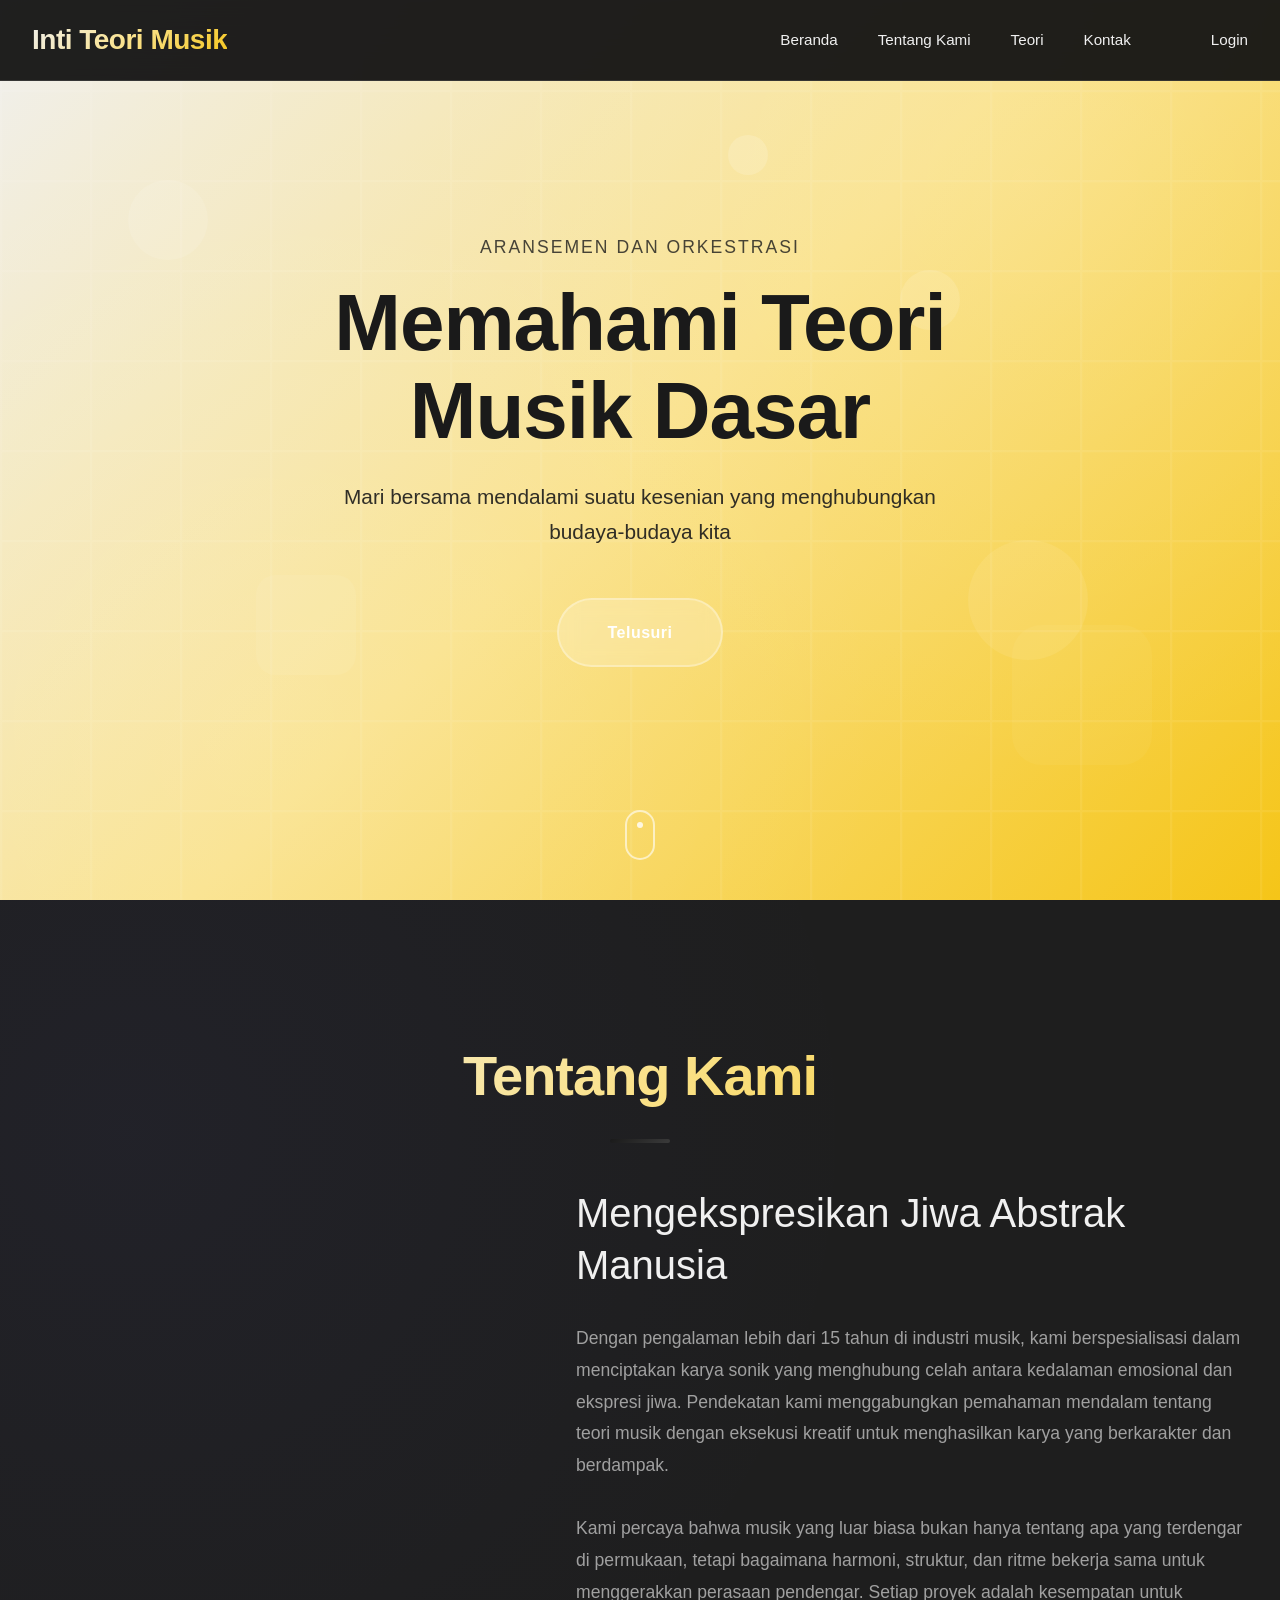
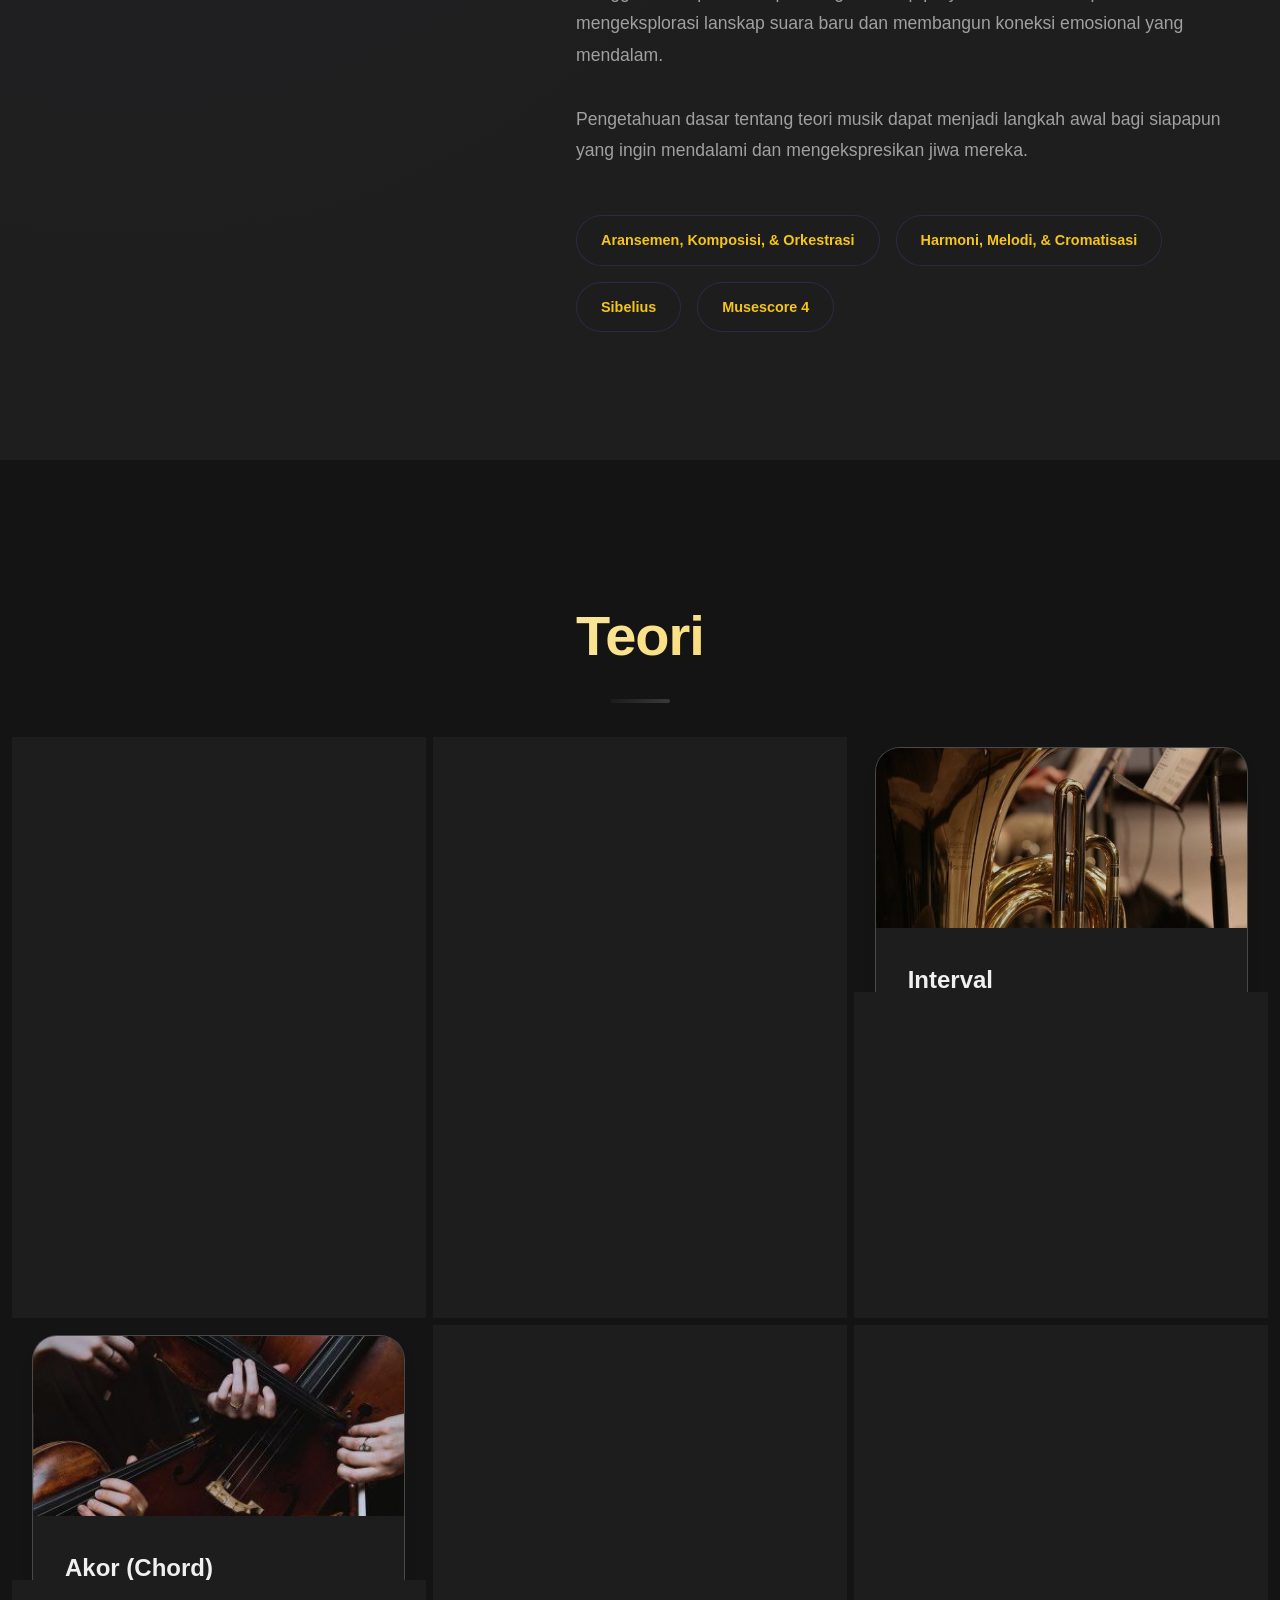
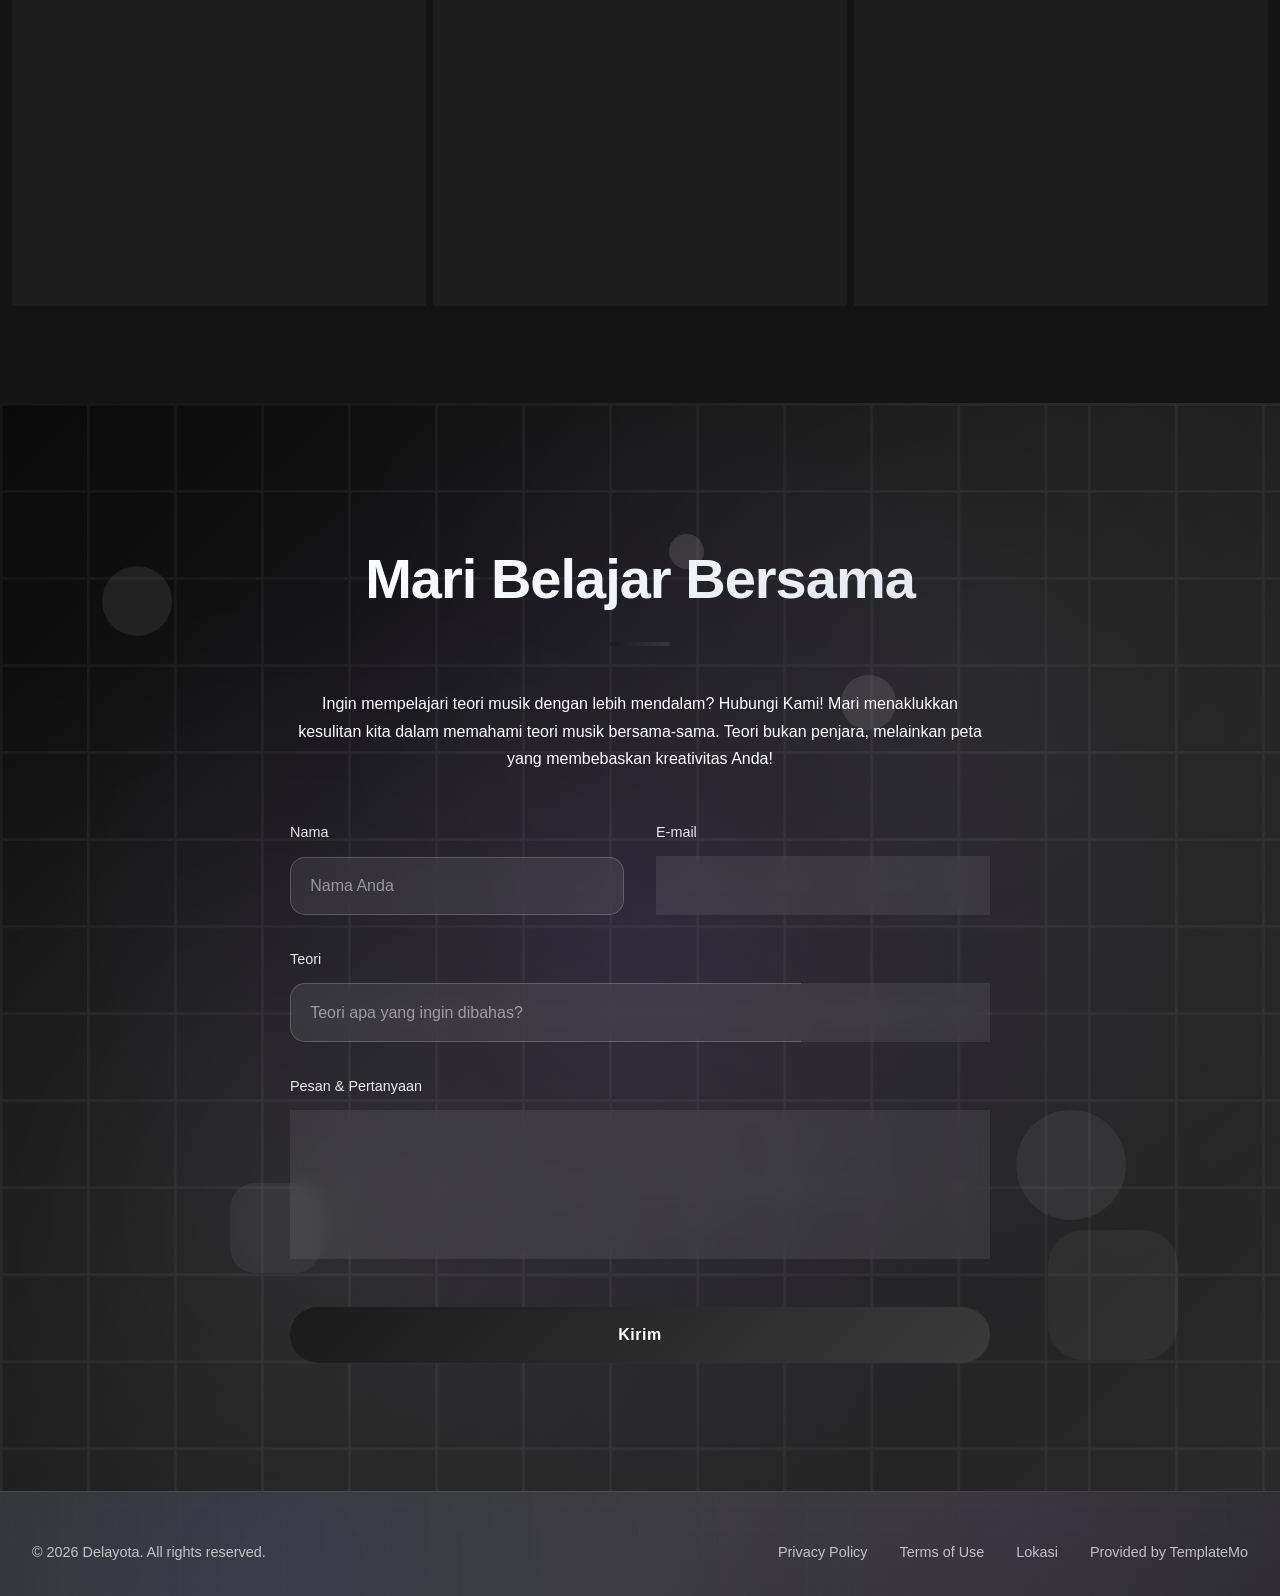
<file: index.html>
<!DOCTYPE html>
<html lang="en">
<head>
    <meta charset="UTF-8">
    <meta name="viewport" content="width=device-width, initial-scale=1.0">
    <title>Teori Musik</title>
    <link href="templatemo-personal-style.css" rel="stylesheet">

<!--

TemplateMo 593 personal shape

https://templatemo.com/tm-593-personal-shape

-->
</head>
<body>
    <!-- Navigation -->
    <nav id="navbar">
        <div class="nav-container">
            <div class="logo">Inti Teori Musik</div>
            <ul class="nav-links">
                <li><a href="#home">Beranda</a></li>
                <li><a href="#about">Tentang Kami</a></li>
                <li><a href="#portfolio">Teori</a></li>
                <li><a href="#contact">Kontak</a></li>
                <li><span id="userInfo"></span></li>
                <li id="authArea"><a href="login/index.html" class="btn">Login</a></li>
            </ul>
            <div class="mobile-menu-toggle" id="mobileMenuToggle">
                <div class="hamburger"></div>
                <div class="hamburger"></div>
                <div class="hamburger"></div>
            </div>
        </div>
    </nav>

    <!-- Mobile Menu -->
    <div class="mobile-menu" id="mobileMenu">
        <ul class="mobile-nav-links">
            <li><a href="#home">Beranda</a></li>
            <li><a href="#about">Tentang Kami</a></li>
            <li><a href="#portfolio">Teori</a></li>
            <li><a href="#contact">Kontak</a></li>
            <li><span id="mobileUserInfo"></span></li>
            <li id="mobileAuthArea"><a href="login/index.html">Login</a></li>
        </ul>
    </div>

    <!-- Hero Section -->
    <section id="home" class="hero">
        <div class="floating-shapes">
            <div class="shape shape-1"></div>
            <div class="shape shape-2"></div>
            <div class="shape shape-3"></div>
            <div class="shape shape-4"></div>
            <div class="shape shape-5"></div>
            <div class="shape shape-6"></div>
        </div>
        <div class="hero-content">
            <div class="hero-subtitle">Aransemen dan Orkestrasi</div>
            <h1>Memahami Teori Musik Dasar</h1>
            <p class="subtitle">Mari bersama mendalami suatu kesenian yang menghubungkan budaya-budaya kita</p>
            <a href="#portfolio" class="cta-button">Telusuri</a>
        </div>
        <div class="scroll-indicator" onclick="document.getElementById('about').scrollIntoView()"></div>
    </section>

    <!-- About Section -->
    <section id="about" class="about">
        <div class="container">
            <h2 class="section-title fade-in">Tentang Kami</h2>
            <div class="about-content">
                <div class="about-media slide-in-left">
    <iframe width="100%" height="250" 
        src="https://www.youtube.com/embed/SgK2XySnzjw" 
        frameborder="0" allowfullscreen 
        style="border-radius: 15px; margin-bottom: 20px;">
    </iframe>
    <iframe src="https://www.google.com/maps/embed?pb=!1m14!1m8!1m3!1d70665.2123235657!2d110.37499895898333!3d-7.795554191639807!3m2!1i1024!2i768!4f13.1!3m3!1m2!1s0x2e7a57669d43fe55%3A0x75fae1bb400d4da5!2sSMA%20Negeri%208%20Yogyakarta!5e0!3m2!1sen!2sus!4v1779541896245!5m2!1sen!2sus" width="100%" height="300" style="border:0; border-radius: 15px;" allowfullscreen="" loading="lazy" referrerpolicy="no-referrer-when-downgrade"></iframe>
</div>
                <div class="about-text slide-in-right">
                    <h3>Mengekspresikan Jiwa Abstrak Manusia</h3>
                    <p>Dengan pengalaman lebih dari 15 tahun di industri musik, kami berspesialisasi dalam menciptakan karya sonik yang menghubung celah antara kedalaman emosional dan ekspresi jiwa. Pendekatan kami menggabungkan pemahaman mendalam tentang teori musik dengan eksekusi kreatif untuk menghasilkan karya yang berkarakter dan berdampak.</p>
                    <p>Kami percaya bahwa musik yang luar biasa bukan hanya tentang apa yang terdengar di permukaan, tetapi bagaimana harmoni, struktur, dan ritme bekerja sama untuk menggerakkan perasaan pendengar. Setiap proyek adalah kesempatan untuk mengeksplorasi lanskap suara baru dan membangun koneksi emosional yang mendalam.</p>
                    <p>Pengetahuan dasar tentang teori musik dapat menjadi langkah awal bagi siapapun yang ingin mendalami dan mengekspresikan jiwa mereka.</p>
                    <div class="skills">
                        <span class="skill-tag">Aransemen, Komposisi, & Orkestrasi</span>
                        <span class="skill-tag">Harmoni, Melodi, & Cromatisasi</span>
                        <span class="skill-tag">Sibelius</span>
                        <span class="skill-tag">Musescore 4</span>
                    </div>
            </div>
        </div>
    </section>

    <!-- Portfolio Section -->
    <section id="portfolio" class="portfolio">
        <div class="container">
            <h2 class="section-title fade-in">Teori</h2>
            <div class="portfolio-grid">
                <div class="portfolio-item">
                    <div class="portfolio-image"></div>
                    <div class="portfolio-content">
                        <h4>Not, Nilai Not, dan Not Balok</h4>
                        <p>Memahami nama not, posisinya di garis paranada (staff), nilai durasi not, serta membaca dan memahami not balok.</p>
                        <div class="portfolio-tech">
                            <span class="tech-tag">Not</span>
                            <span class="tech-tag">Klef G</span>
                            <span class="tech-tag">Klef F</span>
                            <span class="tech-tag">Klef C</span>
                            <span class="tech-tag">Paranada</span>
                            <span class="tech-tag">Tanda Istirahat</span>
                        </div>
                    </div>
                </div>
                <div class="portfolio-item">
                    <div class="portfolio-image"></div>
                    <div class="portfolio-content">
                        <h4>Tangga Nada</h4>
                        <p>Kumpulan not yang tersusun berurutan berdasarkan pola interval tertentu.</p>
                        <div class="portfolio-tech">
                            <span class="tech-tag">Mayor</span>
                            <span class="tech-tag">Minor</span>
                            <span class="tech-tag">Pentatonis</span>
                            <span class="tech-tag">Pelatihan</span>
                        </div>
                    </div>
                </div>
                <div class="portfolio-item">
                    <div class="portfolio-image"></div>
                    <div class="portfolio-content">
                        <h4>Interval</h4>
                        <p>Jarak antara dua not. Interval menentukan karakter bunyi, apakah terasa harmonis (konsonan) atau tegang (disonan).</p>
                        <div class="portfolio-tech">
                            <span class="tech-tag">Unison</span>
                            <span class="tech-tag">Interval Mayor dan Minor</span>
                            <span class="tech-tag">Perfect 5th</span>
                            <span class="tech-tag">Perfect 4th</span>
                            <span class="tech-tag">Konsonan</span>
                            <span class="tech-tag">Disonan</span>
                        </div>
                    </div>
                </div>
                <div class="portfolio-item">
                    <div class="portfolio-image"></div>
                    <div class="portfolio-content">
                        <h4>Akor (Chord)</h4>
                        <p>Gabungan tiga not atau lebih yang dimainkan bersamaan untuk mengiringi lagu maupun berorkestrasi.</p>
                        <div class="portfolio-tech">
                            <span class="tech-tag">Mayor</span>
                            <span class="tech-tag">Minor</span>
                            <span class="tech-tag">Diminished</span>
                            <span class="tech-tag">Augmented</span>
                            <span class="tech-tag">Ekstensi 7 9 11</span>
                            <span class="tech-tag">Suspensi</span>
                        </div>
                    </div>
                </div>
                <div class="portfolio-item">
                    <div class="portfolio-image"></div>
                    <div class="portfolio-content">
                        <h4>Progresi Akor & Tonalitas</h4>
                        <p>Bagaimana akor bergerak satu ke yang lain secara logis dan apa akor "tonal center" dalam suatu lagu/komposisi.</p>
                        <div class="portfolio-tech">
                            <span class="tech-tag">Tonik</span>
                            <span class="tech-tag">Progresi Sederhana</span>
                            <span class="tech-tag">Modulasi</span>
                            <span class="tech-tag">Resolusi</span>
                            <span class="tech-tag">Dominan</span>
                            <span class="tech-tag">Circle of 5ths</span>
                        </div>
                    </div>
                </div>
                <div class="portfolio-item">
                    <div class="portfolio-image"></div>
                    <div class="portfolio-content">
                        <h4>Tanda Birama & Tempo</h4>
                        <p>Penentuan pengelompokan ketukan dan kecepatan ketukan untuk membentuk karakter dan flow suatu aransemen.</p>
                        <div class="portfolio-tech">
                            <span class="tech-tag">Birama Umum</span>
                            <span class="tech-tag">Birama Unik</span>
                            <span class="tech-tag">BPM</span>
                            <span class="tech-tag">Allegro</span>
                            <span class="tech-tag">Andante</span>
                            <span class="tech-tag">Largo</span>
                            <span class="tech-tag">Ritardando</span>
                            <span class="tech-tag">Accelerando</span>
                        </div>
                    </div>
                </div>
            </div>
        </div>
    </section>

    <!-- Contact Section -->
    <section id="contact" class="contact">
        <div class="contact-floating-shapes">
            <div class="contact-shape contact-shape-1"></div>
            <div class="contact-shape contact-shape-2"></div>
            <div class="contact-shape contact-shape-3"></div>
            <div class="contact-shape contact-shape-4"></div>
            <div class="contact-shape contact-shape-5"></div>
            <div class="contact-shape contact-shape-6"></div>
        </div>
        <div class="container">
            <div class="contact-content">
                <h2 class="section-title fade-in">Mari Belajar Bersama</h2>
                <p class="fade-in">Ingin mempelajari teori musik dengan lebih mendalam? Hubungi Kami! Mari menaklukkan kesulitan kita dalam memahami teori musik bersama-sama. Teori bukan penjara, melainkan peta yang membebaskan kreativitas Anda!</p>
                <form class="contact-form fade-in">
                    <div class="form-row">
                        <div class="form-group">
                            <label for="name">Nama</label>
                            <input type="text" id="name" name="name" placeholder="Nama Anda" required>
                        </div>
                        <div class="form-group">
                            <label for="email">E-mail</label>
                            <input type="email" id="email" name="email" placeholder="e-mail.anda@contoh.com" required>
                        </div>
                    </div>
                    <div class="form-group">
                        <label for="subject">Teori</label>
                        <input type="text" id="subject" name="subject" placeholder="Teori apa yang ingin dibahas?" required>
                    </div>
                    <div class="form-group">
                        <label for="message">Pesan & Pertanyaan</label>
                        <textarea id="message" name="message" rows="6" placeholder="Mari Belajar Bersama..." required></textarea>
                    </div>
                    <button type="submit" class="submit-btn">Kirim</button>
                </form>
            </div>
        </div>
    </section>

    <!-- Footer -->
    <footer class="footer">
        <div class="container">
            <div class="footer-content">
                <div class="footer-left">
                    <p>&copy; 2026 Delayota. All rights reserved.</p>
                </div>
                <div class="footer-right">
                    <a href="#privacy">Privacy Policy</a>
                    <a href="#terms">Terms of Use</a>
                    <a href="https://maps.app.goo.gl/WWh7SaPY4VK8Yzia9" target="_blank" rel="noopener nofollow">Lokasi</a>
                    <a href="https://templatemo.com" target="_blank" rel="noopener nofollow">Provided by TemplateMo</a>
                </div>
            </div>
        </div>
    </footer>

<script src="templatemo-personal-javascripts.js"></script>
<script src="login/js/welcome.js"></script>
</body>
</html>
</file>
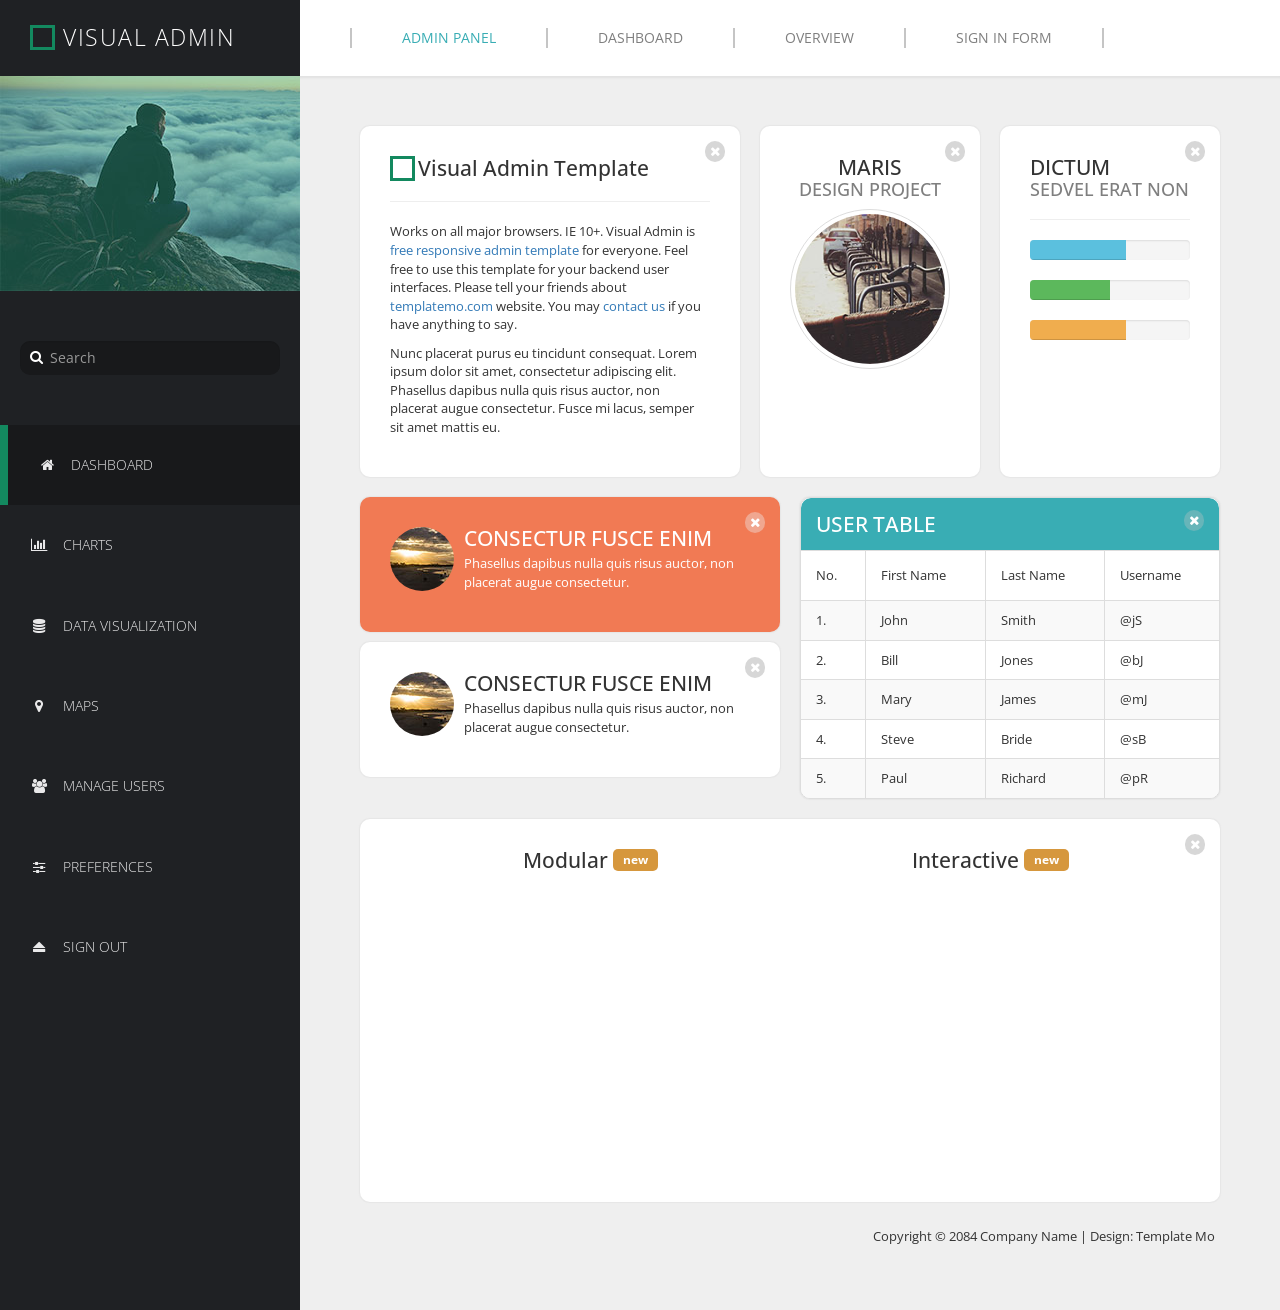
<file: admin/index.html>
<!DOCTYPE html>
<html lang="en">
  <head>
    <meta charset="utf-8">
    <meta http-equiv="X-UA-Compatible" content="IE=edge">
    <meta name="viewport" content="width=device-width, initial-scale=1">  
    <title>Visual Admin Dashboard - Home</title>
    <meta name="description" content="">
    <meta name="author" content="templatemo">
    <!-- 
    Visual Admin Template
    https://templatemo.com/tm-455-visual-admin
    -->
    <link href='http://fonts.googleapis.com/css?family=Open+Sans:400,300,400italic,700' rel='stylesheet' type='text/css'>
    <link href="css/font-awesome.min.css" rel="stylesheet">
    <link href="css/bootstrap.min.css" rel="stylesheet">
    <link href="css/templatemo-style.css" rel="stylesheet">
    
    <!-- HTML5 shim and Respond.js for IE8 support of HTML5 elements and media queries -->
    <!-- WARNING: Respond.js doesn't work if you view the page via file:// -->
    <!--[if lt IE 9]>
      <script src="https://oss.maxcdn.com/html5shiv/3.7.2/html5shiv.min.js"></script>
      <script src="https://oss.maxcdn.com/respond/1.4.2/respond.min.js"></script>
    <![endif]-->

  </head>
  <body>  
    <!-- Left column -->
    <div class="templatemo-flex-row">
      <div class="templatemo-sidebar">
        <header class="templatemo-site-header">
          <div class="square"></div>
          <h1>Visual Admin</h1>
        </header>
        <div class="profile-photo-container">
          <img src="images/profile-photo.jpg" alt="Profile Photo" class="img-responsive">  
          <div class="profile-photo-overlay"></div>
        </div>      
        <!-- Search box -->
        <form class="templatemo-search-form" role="search">
          <div class="input-group">
              <button type="submit" class="fa fa-search"></button>
              <input type="text" class="form-control" placeholder="Search" name="srch-term" id="srch-term">           
          </div>
        </form>
        <div class="mobile-menu-icon">
            <i class="fa fa-bars"></i>
        </div>
        <nav class="templatemo-left-nav">          
          <ul>
            <li><a href="#" class="active"><i class="fa fa-home fa-fw"></i>Dashboard</a></li>
            <li><a href="data-visualization.html"><i class="fa fa-bar-chart fa-fw"></i>Charts</a></li>
            <li><a href="data-visualization.html"><i class="fa fa-database fa-fw"></i>Data Visualization</a></li>
            <li><a href="maps.html"><i class="fa fa-map-marker fa-fw"></i>Maps</a></li>
            <li><a href="manage-users.html"><i class="fa fa-users fa-fw"></i>Manage Users</a></li>
            <li><a href="preferences.html"><i class="fa fa-sliders fa-fw"></i>Preferences</a></li>
            <li><a href="login.html"><i class="fa fa-eject fa-fw"></i>Sign Out</a></li>
          </ul>  
        </nav>
      </div>
      <!-- Main content --> 
      <div class="templatemo-content col-1 light-gray-bg">
        <div class="templatemo-top-nav-container">
          <div class="row">
            <nav class="templatemo-top-nav col-lg-12 col-md-12">
              <ul class="text-uppercase">
                <li><a href="" class="active">Admin panel</a></li>
                <li><a href="">Dashboard</a></li>
                <li><a href="">Overview</a></li>
                <li><a href="login.html">Sign in form</a></li>
              </ul>  
            </nav> 
          </div>
        </div>
        <div class="templatemo-content-container">
          <div class="templatemo-flex-row flex-content-row">
            <div class="templatemo-content-widget white-bg col-2">
              <i class="fa fa-times"></i>
              <div class="square"></div>
              <h2 class="templatemo-inline-block">Visual Admin Template</h2><hr>
              <p>Works on all major browsers. IE 10+. Visual Admin is <a href="http://www.templatemo.com/tag/admin" target="_parent">free responsive admin template</a> for everyone. Feel free to use this template for your backend user interfaces. Please tell your friends about <a href="http://www.templatemo.com" target="_parent">templatemo.com</a> website. You may <a href="http://www.templatemo.com/contact" target="_parent">contact us</a> if you have anything to say.</p>
              <p>Nunc placerat purus eu tincidunt consequat. Lorem ipsum dolor sit amet, consectetur adipiscing elit. Phasellus dapibus nulla quis risus auctor, non placerat augue consectetur. Fusce mi lacus, semper sit amet mattis eu.</p>              
            </div>
            <div class="templatemo-content-widget white-bg col-1 text-center">
              <i class="fa fa-times"></i>
              <h2 class="text-uppercase">Maris</h2>
              <h3 class="text-uppercase margin-bottom-10">Design Project</h3>
              <img src="images/bicycle.jpg" alt="Bicycle" class="img-circle img-thumbnail">
            </div>
            <div class="templatemo-content-widget white-bg col-1">
              <i class="fa fa-times"></i>
              <h2 class="text-uppercase">Dictum</h2>
              <h3 class="text-uppercase">Sedvel Erat Non</h3><hr>
              <div class="progress">
                <div class="progress-bar progress-bar-info" role="progressbar" aria-valuenow="60" aria-valuemin="0" aria-valuemax="100" style="width: 60%;"></div>
              </div>
              <div class="progress">
                <div class="progress-bar progress-bar-success" role="progressbar" aria-valuenow="60" aria-valuemin="0" aria-valuemax="100" style="width: 50%;"></div>
              </div>
              <div class="progress">
                <div class="progress-bar progress-bar-warning" role="progressbar" aria-valuenow="60" aria-valuemin="0" aria-valuemax="100" style="width: 60%;"></div>
              </div>                          
            </div>
          </div>
          <div class="templatemo-flex-row flex-content-row">
            <div class="col-1">              
              <div class="templatemo-content-widget orange-bg">
                <i class="fa fa-times"></i>                
                <div class="media">
                  <div class="media-left">
                    <a href="#">
                      <img class="media-object img-circle" src="images/sunset.jpg" alt="Sunset">
                    </a>
                  </div>
                  <div class="media-body">
                    <h2 class="media-heading text-uppercase">Consectur Fusce Enim</h2>
                    <p>Phasellus dapibus nulla quis risus auctor, non placerat augue consectetur.</p>  
                  </div>        
                </div>                
              </div>            
              <div class="templatemo-content-widget white-bg">
                <i class="fa fa-times"></i>
                <div class="media">
                  <div class="media-left">
                    <a href="#">
                      <img class="media-object img-circle" src="images/sunset.jpg" alt="Sunset">
                    </a>
                  </div>
                  <div class="media-body">
                    <h2 class="media-heading text-uppercase">Consectur Fusce Enim</h2>
                    <p>Phasellus dapibus nulla quis risus auctor, non placerat augue consectetur.</p>  
                  </div>
                </div>                
              </div>            
            </div>
            <div class="col-1">
              <div class="panel panel-default templatemo-content-widget white-bg no-padding templatemo-overflow-hidden">
                <i class="fa fa-times"></i>
                <div class="panel-heading templatemo-position-relative"><h2 class="text-uppercase">User Table</h2></div>
                <div class="table-responsive">
                  <table class="table table-striped table-bordered">
                    <thead>
                      <tr>
                        <td>No.</td>
                        <td>First Name</td>
                        <td>Last Name</td>
                        <td>Username</td>
                      </tr>
                    </thead>
                    <tbody>
                      <tr>
                        <td>1.</td>
                        <td>John</td>
                        <td>Smith</td>
                        <td>@jS</td>
                      </tr>
                      <tr>
                        <td>2.</td>
                        <td>Bill</td>
                        <td>Jones</td>
                        <td>@bJ</td>
                      </tr>
                      <tr>
                        <td>3.</td>
                        <td>Mary</td>
                        <td>James</td>
                        <td>@mJ</td>
                      </tr>
                      <tr>
                        <td>4.</td>
                        <td>Steve</td>
                        <td>Bride</td>
                        <td>@sB</td>
                      </tr>
                      <tr>
                        <td>5.</td>
                        <td>Paul</td>
                        <td>Richard</td>
                        <td>@pR</td>
                      </tr>                    
                    </tbody>
                  </table>    
                </div>                          
              </div>
            </div>           
          </div> <!-- Second row ends -->
          <div class="templatemo-flex-row flex-content-row templatemo-overflow-hidden"> <!-- overflow hidden for iPad mini landscape view-->
            <div class="col-1 templatemo-overflow-hidden">
              <div class="templatemo-content-widget white-bg templatemo-overflow-hidden">
                <i class="fa fa-times"></i>
                <div class="templatemo-flex-row flex-content-row">
                  <div class="col-1 col-lg-6 col-md-12">
                    <h2 class="text-center">Modular<span class="badge">new</span></h2>
                    <div id="pie_chart_div" class="templatemo-chart"></div> <!-- Pie chart div -->
                  </div>
                  <div class="col-1 col-lg-6 col-md-12">
                    <h2 class="text-center">Interactive<span class="badge">new</span></h2>
                    <div id="bar_chart_div" class="templatemo-chart"></div> <!-- Bar chart div -->
                  </div>  
                </div>                
              </div>
            </div>
          </div>
          <footer class="text-right">
            <p>Copyright &copy; 2084 Company Name 
            | Design: Template Mo</p>
          </footer>         
        </div>
      </div>
    </div>
    
    <!-- JS -->
    <script src="js/jquery-1.11.2.min.js"></script>      <!-- jQuery -->
    <script src="js/jquery-migrate-1.2.1.min.js"></script> <!--  jQuery Migrate Plugin -->
    <script src="https://www.google.com/jsapi"></script> <!-- Google Chart -->
    <script>
      /* Google Chart 
      -------------------------------------------------------------------*/
      // Load the Visualization API and the piechart package.
      google.load('visualization', '1.0', {'packages':['corechart']});

      // Set a callback to run when the Google Visualization API is loaded.
      google.setOnLoadCallback(drawChart); 
      
      // Callback that creates and populates a data table,
      // instantiates the pie chart, passes in the data and
      // draws it.
      function drawChart() {

          // Create the data table.
          var data = new google.visualization.DataTable();
          data.addColumn('string', 'Topping');
          data.addColumn('number', 'Slices');
          data.addRows([
            ['Mushrooms', 3],
            ['Onions', 1],
            ['Olives', 1],
            ['Zucchini', 1],
            ['Pepperoni', 2]
          ]);

          // Set chart options
          var options = {'title':'How Much Pizza I Ate Last Night'};

          // Instantiate and draw our chart, passing in some options.
          var pieChart = new google.visualization.PieChart(document.getElementById('pie_chart_div'));
          pieChart.draw(data, options);

          var barChart = new google.visualization.BarChart(document.getElementById('bar_chart_div'));
          barChart.draw(data, options);
      }

      $(document).ready(function(){
        if($.browser.mozilla) {
          //refresh page on browser resize
          // http://www.sitepoint.com/jquery-refresh-page-browser-resize/
          $(window).bind('resize', function(e)
          {
            if (window.RT) clearTimeout(window.RT);
            window.RT = setTimeout(function()
            {
              this.location.reload(false); /* false to get page from cache */
            }, 200);
          });      
        } else {
          $(window).resize(function(){
            drawChart();
          });  
        }   
      });
      
    </script>
    <script type="text/javascript" src="js/templatemo-script.js"></script>      <!-- Templatemo Script -->

  </body>
</html>
</file>
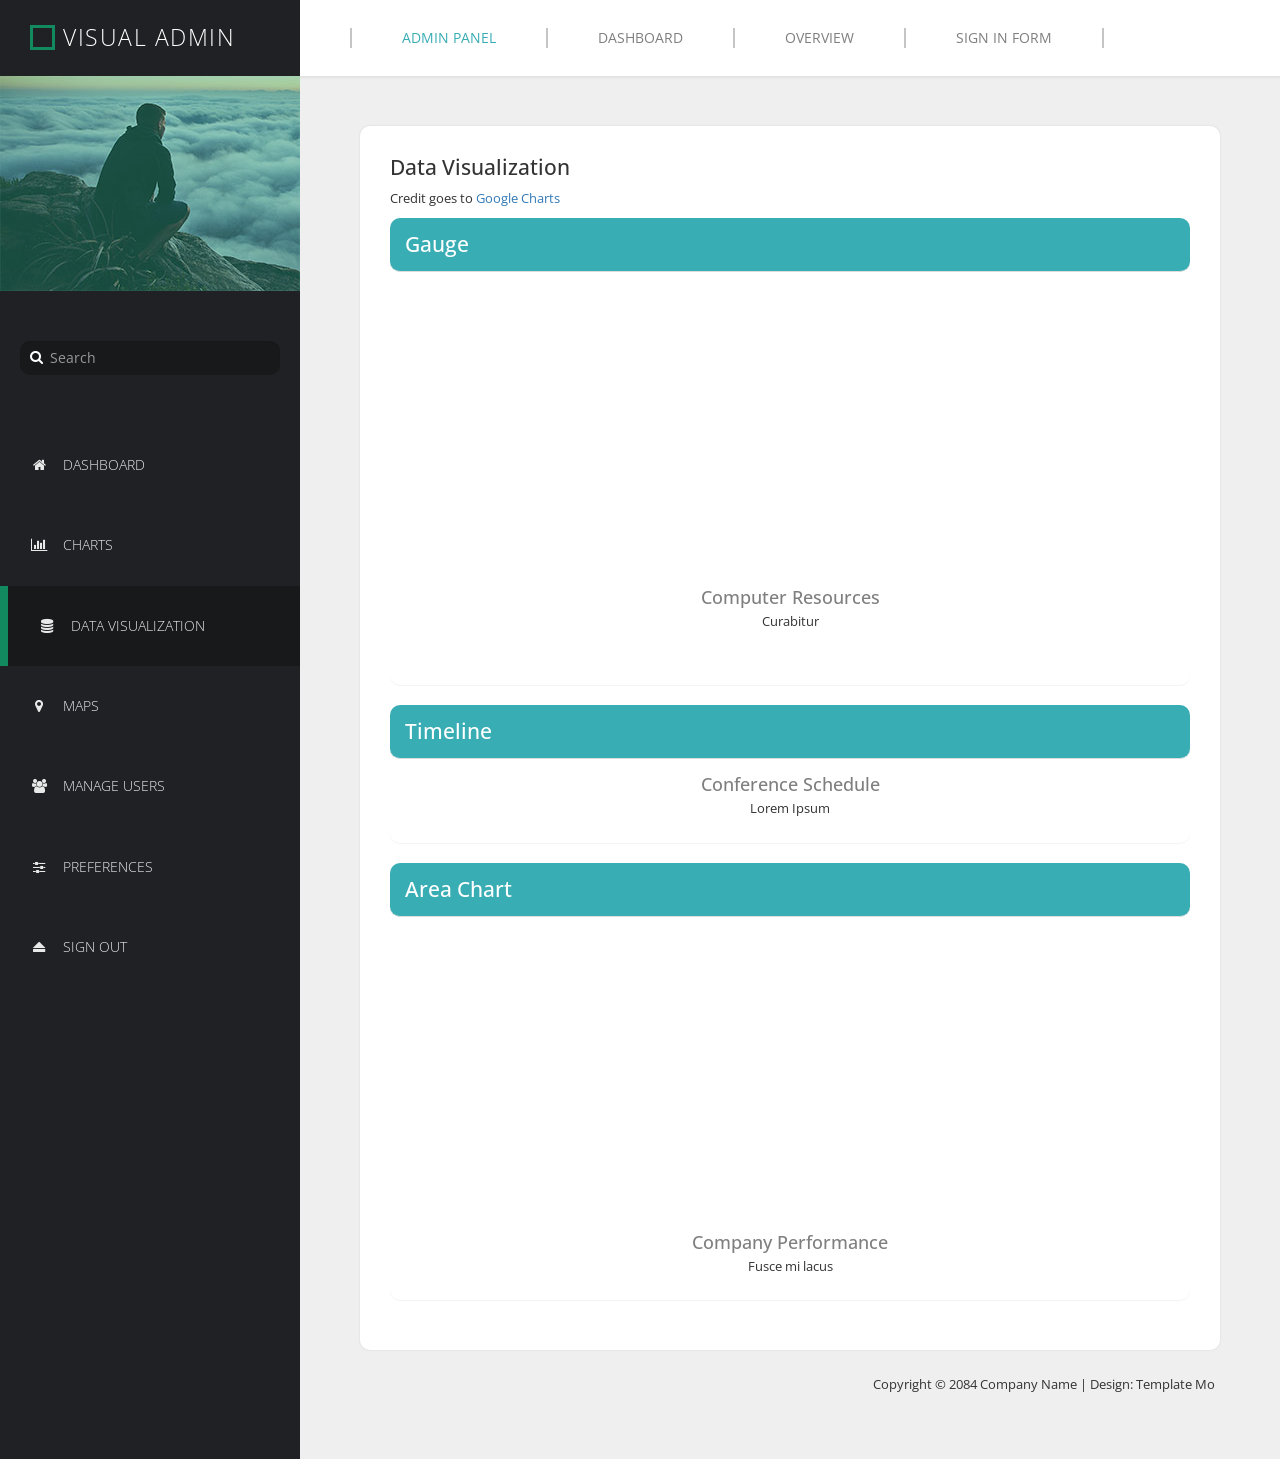
<file: admin/data-visualization.html>
<!DOCTYPE html>
<html lang="en">
  <head>
    <meta charset="utf-8">
    <meta http-equiv="X-UA-Compatible" content="IE=edge">
    <meta name="viewport" content="width=device-width, initial-scale=1">  
    <title>Visual Admin Dashboard - Data Visualization</title>
    <meta name="description" content="">
    <meta name="author" content="templatemo">
    <!-- 
    Visual Admin Template
    https://templatemo.com/tm-455-visual-admin
    -->
    <link href='http://fonts.googleapis.com/css?family=Open+Sans:400,300,400italic,700' rel='stylesheet' type='text/css'>
    <link href="css/font-awesome.min.css" rel="stylesheet">
    <link href="css/bootstrap.min.css" rel="stylesheet">
    <link href="css/templatemo-style.css" rel="stylesheet">
    
    <!-- HTML5 shim and Respond.js for IE8 support of HTML5 elements and media queries -->
    <!-- WARNING: Respond.js doesn't work if you view the page via file:// -->
    <!--[if lt IE 9]>
      <script src="https://oss.maxcdn.com/html5shiv/3.7.2/html5shiv.min.js"></script>
      <script src="https://oss.maxcdn.com/respond/1.4.2/respond.min.js"></script>
    <![endif]-->

  </head>
  <body>  
    <!-- Left column -->
    <div class="templatemo-flex-row">
      <div class="templatemo-sidebar">
        <header class="templatemo-site-header">
          <div class="square"></div>
          <h1>Visual Admin</h1>
        </header>
        <div class="profile-photo-container">
          <img src="images/profile-photo.jpg" alt="Profile Photo" class="img-responsive">  
          <div class="profile-photo-overlay"></div>
        </div>      
        <!-- Search box -->
        <form class="templatemo-search-form" role="search">
          <div class="input-group">
              <button type="submit" class="fa fa-search"></button>
              <input type="text" class="form-control" placeholder="Search" name="srch-term" id="srch-term">           
          </div>
        </form>
        <div class="mobile-menu-icon">
            <i class="fa fa-bars"></i>
          </div>
        <nav class="templatemo-left-nav">          
          <ul>
            <li><a href="index.html"><i class="fa fa-home fa-fw"></i>Dashboard</a></li>
            <li><a href="#"><i class="fa fa-bar-chart fa-fw"></i>Charts</a></li>
            <li><a href="#" class="active"><i class="fa fa-database fa-fw"></i>Data Visualization</a></li>
            <li><a href="maps.html"><i class="fa fa-map-marker fa-fw"></i>Maps</a></li>
            <li><a href="manage-users.html"><i class="fa fa-users fa-fw"></i>Manage Users</a></li>
            <li><a href="preferences.html"><i class="fa fa-sliders fa-fw"></i>Preferences</a></li>
            <li><a href="login.html"><i class="fa fa-eject fa-fw"></i>Sign Out</a></li>
          </ul>  
        </nav>
      </div>
      <!-- Main content --> 
      <div class="templatemo-content col-1 light-gray-bg">
        <div class="templatemo-top-nav-container">
          <div class="row">
            <nav class="templatemo-top-nav col-lg-12 col-md-12">
              <ul class="text-uppercase">
                <li><a href="" class="active">Admin panel</a></li>
                <li><a href="">Dashboard</a></li>
                <li><a href="">Overview</a></li>
                <li><a href="login.html">Sign in form</a></li>
              </ul>  
            </nav> 
          </div>
        </div>
        <div class="templatemo-content-container">         
          <div class="templatemo-content-widget white-bg">
            <h2 class="margin-bottom-10">Data Visualization</h2>
            <p>Credit goes to <a href="https://google-developers.appspot.com/chart/" target="_parent">Google Charts</a></p>
            <div class="panel panel-default no-border">
              <div class="panel-heading border-radius-10">
                <h2>Gauge</h2>
              </div>
              <div class="panel-body">
                <div class="templatemo-flex-row flex-content-row margin-bottom-30">
                  <div class="col-1">
                    <div id="gauge_div" class="templatemo-chart"></div>
                    <h3 class="text-center margin-bottom-5">Computer Resources</h3>
                    <p class="text-center">Curabitur</p>              
                  </div>              
                </div>     
              </div>
            </div>            
            <div class="panel panel-default no-border">
              <div class="panel-heading border-radius-10">
                <h2>Timeline</h2>
              </div>
              <div class="panel-body">
                <div class="templatemo-flex-row flex-content-row">
                  <div class="col-1">
                    <div id="timeline_div" class="templatemo-chart"></div>
                    <h3 class="text-center margin-bottom-5">Conference Schedule</h3>
                    <p class="text-center">Lorem Ipsum</p>                
                  </div>              
                </div>
              </div> 
            </div>
            <div class="panel panel-default no-border">
              <div class="panel-heading border-radius-10">
                <h2>Area Chart</h2>
              </div>
              <div class="panel-body">
                <div class="templatemo-flex-row flex-content-row">
                  <div class="col-1">
                    <div id="area_chart_div" class="templatemo-chart"></div>
                    <h3 class="text-center margin-bottom-5">Company Performance</h3>
                    <p class="text-center">Fusce mi lacus</p>                
                  </div>              
                </div>
              </div> 
            </div>
          </div>
          <footer class="text-right">
            <p>Copyright &copy; 2084 Company Name 
            | Design: Template Mo</p>
          </footer>         
        </div>
      </div>
    </div>
    
    <!-- JS -->
    <script type="text/javascript" src="js/jquery-1.11.2.min.js"></script>      <!-- jQuery -->
    <script type="text/javascript" src="js/jquery-migrate-1.2.1.min.js"></script> <!--  jQuery Migrate Plugin -->
    <script type="text/javascript" src="https://www.google.com/jsapi"></script> <!-- Google Chart -->
    <script>

      var gaugeChart;
      var gaugeData;
      var gaugeOptions;
      var timelineChart;
      var timelineDataTable;
      var timelineOptions;
      var areaData;
      var areaOptions;
      var areaChart;

      /* Gauage 
      --------------------------------------------------*/
      google.load("visualization", "1", {packages:["gauge"]});
      google.setOnLoadCallback(drawGauge);
      google.load("visualization", "1", {packages:["timeline"]});
      google.setOnLoadCallback(drawTimeline);
      google.load("visualization", "1", {packages:["corechart"]});
      google.setOnLoadCallback(drawChart);

      $(document).ready(function(){
        if($.browser.mozilla) {
          //refresh page on browser resize
          // http://www.sitepoint.com/jquery-refresh-page-browser-resize/
          $(window).bind('resize', function(e)
          {
            if (window.RT) clearTimeout(window.RT);
            window.RT = setTimeout(function()
            {
              this.location.reload(false); /* false to get page from cache */
            }, 200);
          });      
        } else {
          $(window).resize(function(){
            drawCharts();
          });  
        }   
      });

      function drawGauge() {

        gaugeData = google.visualization.arrayToDataTable([
          ['Label', 'Value'],
          ['Memory', 80],
          ['CPU', 55],
          ['Network', 68]
        ]);

        gaugeOptions = {
          redFrom: 90, redTo: 100,
          yellowFrom:75, yellowTo: 90,
          minorTicks: 5
        };

        gaugeChart = new google.visualization.Gauge(document.getElementById('gauge_div'));
        gaugeChart.draw(gaugeData, gaugeOptions);

        setInterval(function() {
          gaugeData.setValue(0, 1, 40 + Math.round(60 * Math.random()));
          gaugeChart.draw(gaugeData, gaugeOptions);
        }, 13000);
        setInterval(function() {
          gaugeData.setValue(1, 1, 40 + Math.round(60 * Math.random()));
          gaugeChart.draw(gaugeData, gaugeOptions);
        }, 5000);
        setInterval(function() {
          gaugeData.setValue(2, 1, 60 + Math.round(20 * Math.random()));
          gaugeChart.draw(gaugeData, gaugeOptions);
        }, 26000);        
      } // End function drawGauage

      /* Timeline
      --------------------------------------------------*/
      function drawTimeline() {
        var container = document.getElementById('timeline_div');
        timelineChart = new google.visualization.Timeline(container);
        timelineDataTable = new google.visualization.DataTable();
        timelineDataTable.addColumn({ type: 'string', id: 'Room' });
        timelineDataTable.addColumn({ type: 'string', id: 'Name' });
        timelineDataTable.addColumn({ type: 'date', id: 'Start' });
        timelineDataTable.addColumn({ type: 'date', id: 'End' });
        timelineDataTable.addRows([
          [ 'Magnolia Room',  'CSS Fundamentals',    new Date(0,0,0,12,0,0),  new Date(0,0,0,14,0,0) ],
          [ 'Magnolia Room',  'Intro JavaScript',    new Date(0,0,0,14,30,0), new Date(0,0,0,16,0,0) ],
          [ 'Magnolia Room',  'Advanced JavaScript', new Date(0,0,0,16,30,0), new Date(0,0,0,19,0,0) ],
          [ 'Gladiolus Room', 'Intermediate Perl',   new Date(0,0,0,12,30,0), new Date(0,0,0,14,0,0) ],
          [ 'Gladiolus Room', 'Advanced Perl',       new Date(0,0,0,14,30,0), new Date(0,0,0,16,0,0) ],
          [ 'Gladiolus Room', 'Applied Perl',        new Date(0,0,0,16,30,0), new Date(0,0,0,18,0,0) ],
          [ 'Petunia Room',   'Google Charts',       new Date(0,0,0,12,30,0), new Date(0,0,0,14,0,0) ],
          [ 'Petunia Room',   'Closure',             new Date(0,0,0,14,30,0), new Date(0,0,0,16,0,0) ],
          [ 'Petunia Room',   'App Engine',          new Date(0,0,0,16,30,0), new Date(0,0,0,18,30,0) ]]);

        timelineOptions = {
          timeline: { colorByRowLabel: true },
          backgroundColor: '#ffd'
        };

        timelineChart.draw(timelineDataTable, timelineOptions);
      } // End function drawTimeline

      /* Area Chart 
      --------------------------------------------------*/
      function drawChart() {
        areaData = google.visualization.arrayToDataTable([
          ['Year', 'Sales', 'Expenses'],
          ['2013',  1000,      400],
          ['2014',  1170,      460],
          ['2015',  660,       1120],
          ['2016',  1030,      540]
        ]);

        areaOptions = {
          title: 'Company Performance',
          hAxis: {title: 'Year',  titleTextStyle: {color: '#333'}},
          vAxis: {minValue: 0}
        };

        areaChart = new google.visualization.AreaChart(document.getElementById('area_chart_div'));
        areaChart.draw(areaData, areaOptions);
      } // End function drawChart

      function drawCharts () {
          gaugeChart.draw(gaugeData, gaugeOptions);
          timelineChart.draw(timelineDataTable, timelineOptions);
          areaChart.draw(areaData, areaOptions);
      }

    </script>
    <script type="text/javascript" src="js/templatemo-script.js"></script>      <!-- Templatemo Script -->
  </body>
</html>
</file>
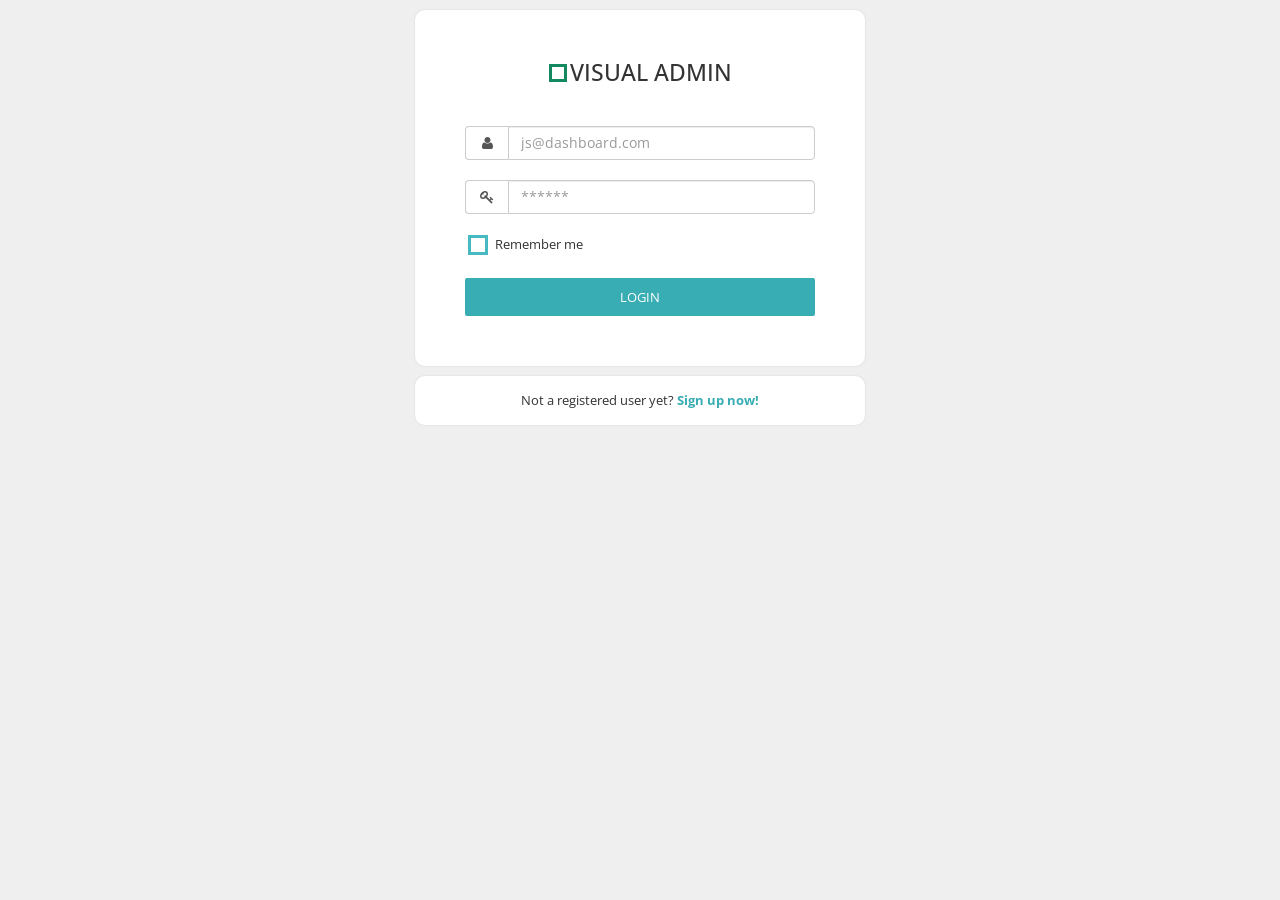
<file: admin/login.html>
<!DOCTYPE html>
<html lang="en">
	<head>
		<meta charset="utf-8">
	    <meta http-equiv="X-UA-Compatible" content="IE=edge">
	    <meta name="viewport" content="width=device-width, initial-scale=1">  
	    <title>Visual Admin - Login</title>
        <meta name="description" content="">
        <meta name="author" content="templatemo">
        <!-- 
        Visual Admin Template
        https://templatemo.com/tm-455-visual-admin
        -->
	    <link href='http://fonts.googleapis.com/css?family=Open+Sans:400,300,400italic,700' rel='stylesheet' type='text/css'>
	    <link href="css/font-awesome.min.css" rel="stylesheet">
	    <link href="css/bootstrap.min.css" rel="stylesheet">
	    <link href="css/templatemo-style.css" rel="stylesheet">
	    
	    <!-- HTML5 shim and Respond.js for IE8 support of HTML5 elements and media queries -->
	    <!-- WARNING: Respond.js doesn't work if you view the page via file:// -->
	    <!--[if lt IE 9]>
	      <script src="https://oss.maxcdn.com/html5shiv/3.7.2/html5shiv.min.js"></script>
	      <script src="https://oss.maxcdn.com/respond/1.4.2/respond.min.js"></script>
	    <![endif]-->
	</head>
	<body class="light-gray-bg">
		<div class="templatemo-content-widget templatemo-login-widget white-bg">
			<header class="text-center">
	          <div class="square"></div>
	          <h1>Visual Admin</h1>
	        </header>
	        <form action="index.html" class="templatemo-login-form">
	        	<div class="form-group">
	        		<div class="input-group">
		        		<div class="input-group-addon"><i class="fa fa-user fa-fw"></i></div>	        		
		              	<input type="text" class="form-control" placeholder="js@dashboard.com">           
		          	</div>	
	        	</div>
	        	<div class="form-group">
	        		<div class="input-group">
		        		<div class="input-group-addon"><i class="fa fa-key fa-fw"></i></div>	        		
		              	<input type="password" class="form-control" placeholder="******">           
		          	</div>	
	        	</div>	          	
	          	<div class="form-group">
				    <div class="checkbox squaredTwo">
				        <input type="checkbox" id="c1" name="cc" />
						<label for="c1"><span></span>Remember me</label>
				    </div>				    
				</div>
				<div class="form-group">
					<button type="submit" class="templatemo-blue-button width-100">Login</button>
				</div>
	        </form>
		</div>
		<div class="templatemo-content-widget templatemo-login-widget templatemo-register-widget white-bg">
			<p>Not a registered user yet? <strong><a href="#" class="blue-text">Sign up now!</a></strong></p>
		</div>
	</body>
</html>
</file>
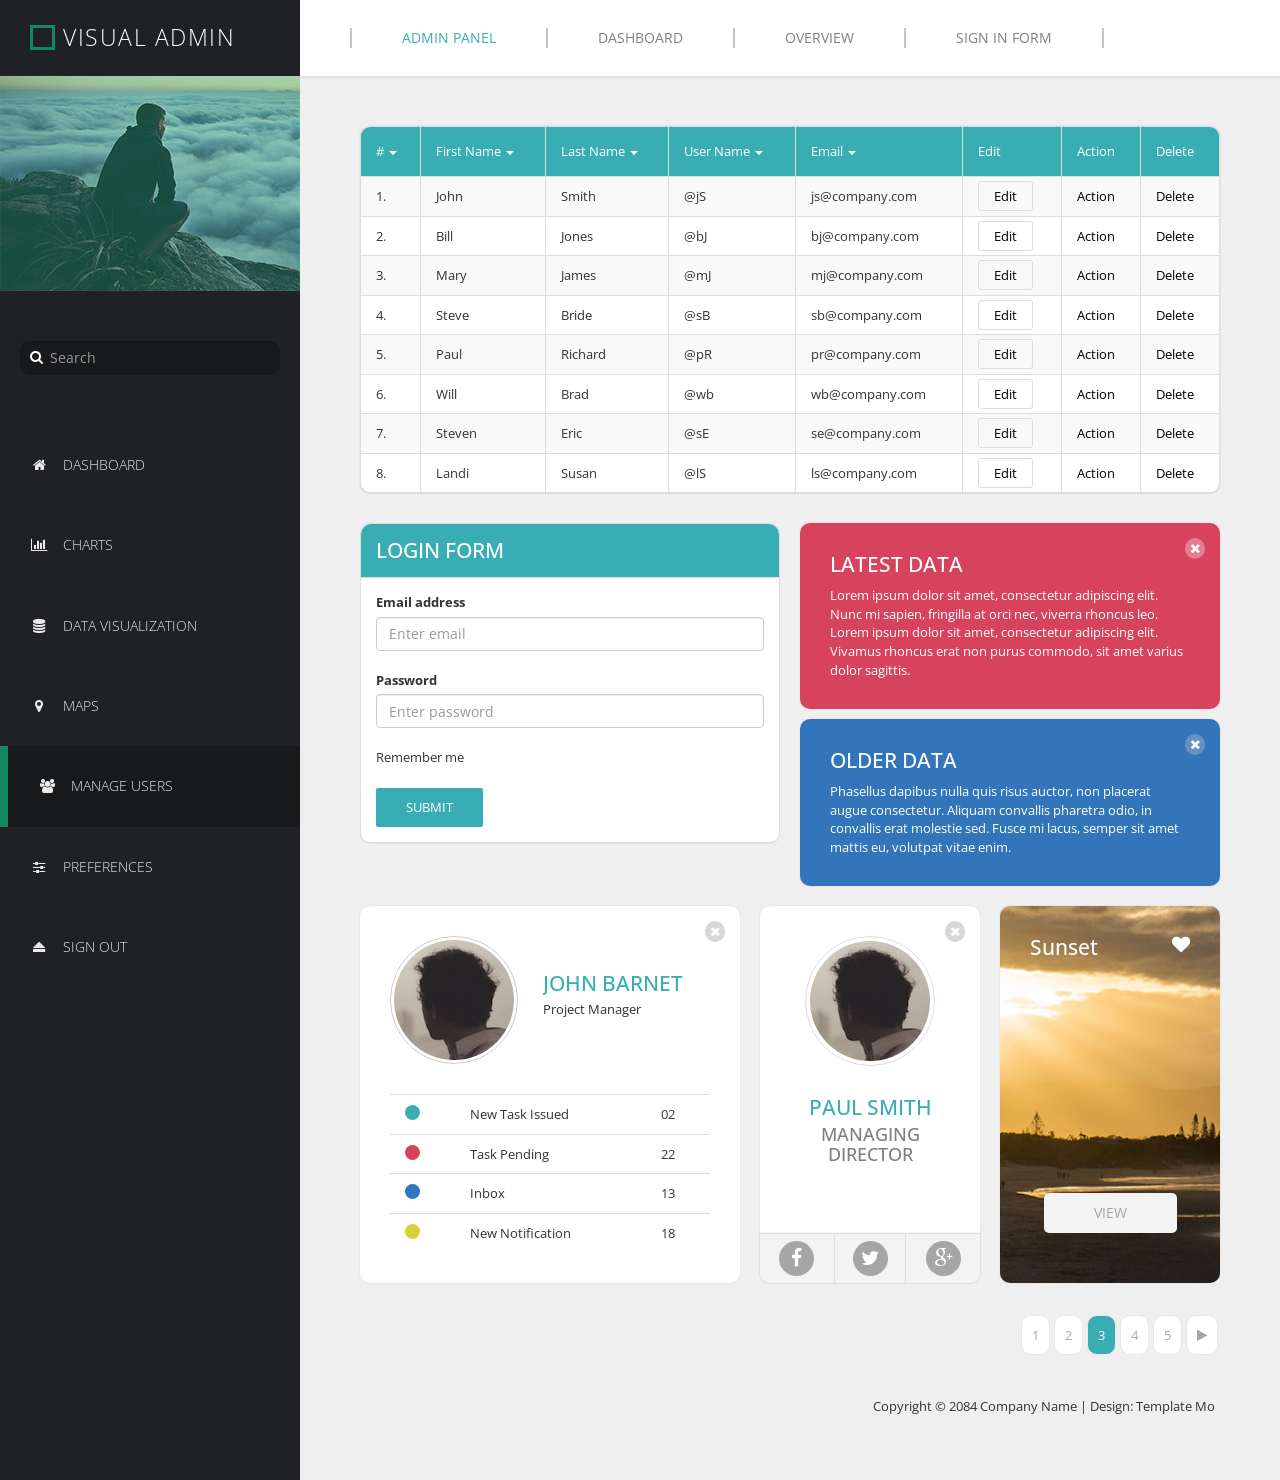
<file: admin/manage-users.html>
<!DOCTYPE html>
<html lang="en">
  <head>
    <meta charset="utf-8">
    <meta http-equiv="X-UA-Compatible" content="IE=edge">
    <meta name="viewport" content="width=device-width, initial-scale=1">  
    <title>Visual Admin Dashboard - Manage Users</title>
    <meta name="description" content="">
    <meta name="author" content="templatemo">
    <!-- 
    Visual Admin Template
    https://templatemo.com/tm-455-visual-admin
    -->
    <link href='http://fonts.googleapis.com/css?family=Open+Sans:400,300,400italic,700' rel='stylesheet' type='text/css'>
    <link href="css/font-awesome.min.css" rel="stylesheet">
    <link href="css/bootstrap.min.css" rel="stylesheet">
    <link href="css/templatemo-style.css" rel="stylesheet">
    
    <!-- HTML5 shim and Respond.js for IE8 support of HTML5 elements and media queries -->
    <!-- WARNING: Respond.js doesn't work if you view the page via file:// -->
    <!--[if lt IE 9]>
      <script src="https://oss.maxcdn.com/html5shiv/3.7.2/html5shiv.min.js"></script>
      <script src="https://oss.maxcdn.com/respond/1.4.2/respond.min.js"></script>
    <![endif]-->

  </head>
  <body>  
    <!-- Left column -->
    <div class="templatemo-flex-row">
      <div class="templatemo-sidebar">
        <header class="templatemo-site-header">
          <div class="square"></div>
          <h1>Visual Admin</h1>
        </header>
        <div class="profile-photo-container">
          <img src="images/profile-photo.jpg" alt="Profile Photo" class="img-responsive">  
          <div class="profile-photo-overlay"></div>
        </div>      
        <!-- Search box -->
        <form class="templatemo-search-form" role="search">
          <div class="input-group">
              <button type="submit" class="fa fa-search"></button>
              <input type="text" class="form-control" placeholder="Search" name="srch-term" id="srch-term">           
          </div>
        </form>
        <div class="mobile-menu-icon">
            <i class="fa fa-bars"></i>
          </div>
        <nav class="templatemo-left-nav">          
          <ul>
            <li><a href="index.html"><i class="fa fa-home fa-fw"></i>Dashboard</a></li>
            <li><a href="data-visualization.html"><i class="fa fa-bar-chart fa-fw"></i>Charts</a></li>
            <li><a href="data-visualization.html"><i class="fa fa-database fa-fw"></i>Data Visualization</a></li>
            <li><a href="maps.html"><i class="fa fa-map-marker fa-fw"></i>Maps</a></li>
            <li><a href="#" class="active"><i class="fa fa-users fa-fw"></i>Manage Users</a></li>
            <li><a href="preferences.html"><i class="fa fa-sliders fa-fw"></i>Preferences</a></li>
            <li><a href="login.html"><i class="fa fa-eject fa-fw"></i>Sign Out</a></li>
          </ul>  
        </nav>
      </div>
      <!-- Main content --> 
      <div class="templatemo-content col-1 light-gray-bg">
        <div class="templatemo-top-nav-container">
          <div class="row">
            <nav class="templatemo-top-nav col-lg-12 col-md-12">
              <ul class="text-uppercase">
                <li><a href="" class="active">Admin panel</a></li>
                <li><a href="">Dashboard</a></li>
                <li><a href="">Overview</a></li>
                <li><a href="login.html">Sign in form</a></li>
              </ul>  
            </nav> 
          </div>
        </div>
        <div class="templatemo-content-container">
          <div class="templatemo-content-widget no-padding">
            <div class="panel panel-default table-responsive">
              <table class="table table-striped table-bordered templatemo-user-table">
                <thead>
                  <tr>
                    <td><a href="" class="white-text templatemo-sort-by"># <span class="caret"></span></a></td>
                    <td><a href="" class="white-text templatemo-sort-by">First Name <span class="caret"></span></a></td>
                    <td><a href="" class="white-text templatemo-sort-by">Last Name <span class="caret"></span></a></td>
                    <td><a href="" class="white-text templatemo-sort-by">User Name <span class="caret"></span></a></td>
                    <td><a href="" class="white-text templatemo-sort-by">Email <span class="caret"></span></a></td>
                    <td>Edit</td>
                    <td>Action</td>
                    <td>Delete</td>
                  </tr>
                </thead>
                <tbody>
                  <tr>
                    <td>1.</td>
                    <td>John</td>
                    <td>Smith</td>
                    <td>@jS</td>
                    <td>js@company.com</td>
                    <td><a href="" class="templatemo-edit-btn">Edit</a></td>
                    <td><a href="" class="templatemo-link">Action</a></td>
                    <td><a href="" class="templatemo-link">Delete</a></td>
                  </tr>
                  <tr>
                    <td>2.</td>
                    <td>Bill</td>
                    <td>Jones</td>
                    <td>@bJ</td>
                    <td>bj@company.com</td>
                    <td><a href="" class="templatemo-edit-btn">Edit</a></td>
                    <td><a href="" class="templatemo-link">Action</a></td>
                    <td><a href="" class="templatemo-link">Delete</a></td>
                  </tr>
                  <tr>
                    <td>3.</td>
                    <td>Mary</td>
                    <td>James</td>
                    <td>@mJ</td>
                    <td>mj@company.com</td>
                    <td><a href="" class="templatemo-edit-btn">Edit</a></td>
                    <td><a href="" class="templatemo-link">Action</a></td>
                    <td><a href="" class="templatemo-link">Delete</a></td>
                  </tr>
                  <tr>
                    <td>4.</td>
                    <td>Steve</td>
                    <td>Bride</td>
                    <td>@sB</td>
                    <td>sb@company.com</td>
                    <td><a href="" class="templatemo-edit-btn">Edit</a></td>
                    <td><a href="" class="templatemo-link">Action</a></td>
                    <td><a href="" class="templatemo-link">Delete</a></td>
                  </tr>
                  <tr>
                    <td>5.</td>
                    <td>Paul</td>
                    <td>Richard</td>
                    <td>@pR</td>
                    <td>pr@company.com</td>
                    <td><a href="" class="templatemo-edit-btn">Edit</a></td>
                    <td><a href="" class="templatemo-link">Action</a></td>
                    <td><a href="" class="templatemo-link">Delete</a></td>
                  </tr>  
                   <tr>
                    <td>6.</td>
                    <td>Will</td>
                    <td>Brad</td>
                    <td>@wb</td>
                    <td>wb@company.com</td>
                    <td><a href="" class="templatemo-edit-btn">Edit</a></td>
                    <td><a href="" class="templatemo-link">Action</a></td>
                    <td><a href="" class="templatemo-link">Delete</a></td>
                  </tr>  
                   <tr>
                    <td>7.</td>
                    <td>Steven</td>
                    <td>Eric</td>
                    <td>@sE</td>
                    <td>se@company.com</td>
                    <td><a href="" class="templatemo-edit-btn">Edit</a></td>
                    <td><a href="" class="templatemo-link">Action</a></td>
                    <td><a href="" class="templatemo-link">Delete</a></td>
                  </tr>  
                   <tr>
                    <td>8.</td>
                    <td>Landi</td>
                    <td>Susan</td>
                    <td>@lS</td>
                    <td>ls@company.com</td>
                    <td><a href="" class="templatemo-edit-btn">Edit</a></td>
                    <td><a href="" class="templatemo-link">Action</a></td>
                    <td><a href="" class="templatemo-link">Delete</a></td>
                  </tr>                    
                </tbody>
              </table>    
            </div>                          
          </div>          
          <div class="templatemo-flex-row flex-content-row">
            <div class="col-1">
              <div class="panel panel-default margin-10">
                <div class="panel-heading"><h2 class="text-uppercase">Login Form</h2></div>
                <div class="panel-body">
                  <form action="index.html" class="templatemo-login-form">
                    <div class="form-group">
                      <label for="inputEmail">Email address</label>
                      <input type="email" class="form-control" id="inputEmail" placeholder="Enter email">
                    </div>
                    <div class="form-group">                      
                      <label for="inputEmail">Password</label>
                      <input type="password" class="form-control" placeholder="Enter password">                                 
                    </div>              
                    <div class="form-group">
                        <div class="checkbox squaredTwo">
                            <label>
                              <input type="checkbox"> Remember me
                            </label>
                        </div>            
                    </div>
                    <div class="form-group">
                      <button type="submit" class="templatemo-blue-button">Submit</button>
                    </div>
                  </form>
                </div>                
              </div>              
            </div>
            <div class="col-1">              
              <div class="templatemo-content-widget pink-bg">
                <i class="fa fa-times"></i>                
                <h2 class="text-uppercase margin-bottom-10">Latest Data</h2>
                <p class="margin-bottom-0">Lorem ipsum dolor sit amet, consectetur adipiscing elit. Nunc mi sapien, fringilla at orci nec, viverra rhoncus leo. Lorem ipsum dolor sit amet, consectetur adipiscing elit. Vivamus rhoncus erat non purus commodo, sit amet varius dolor sagittis.</p>                  
              </div>            
              <div class="templatemo-content-widget blue-bg">
                <i class="fa fa-times"></i>
                <h2 class="text-uppercase margin-bottom-10">Older Data</h2>
                <p class="margin-bottom-0">Phasellus dapibus nulla quis risus auctor, non placerat augue consectetur. Aliquam convallis pharetra odio, in convallis erat molestie sed. Fusce mi lacus, semper sit amet mattis eu, volutpat vitae enim.</p>                
              </div>            
            </div>                       
          </div> <!-- Second row ends -->
          <div class="templatemo-flex-row flex-content-row">
            <div class="templatemo-content-widget white-bg col-2">
              <i class="fa fa-times"></i>
              <div class="media margin-bottom-30">
                <div class="media-left padding-right-25">
                  <a href="#">
                    <img class="media-object img-circle templatemo-img-bordered" src="images/person.jpg" alt="Sunset">
                  </a>
                </div>
                <div class="media-body">
                  <h2 class="media-heading text-uppercase blue-text">John Barnet</h2>
                  <p>Project Manager</p>
                </div>        
              </div>
              <div class="table-responsive">
                <table class="table">
                  <tbody>
                    <tr>
                      <td><div class="circle green-bg"></div></td>
                      <td>New Task Issued</td>
                      <td>02</td>                    
                    </tr> 
                    <tr>
                      <td><div class="circle pink-bg"></div></td>
                      <td>Task Pending</td>
                      <td>22</td>                    
                    </tr>  
                    <tr>
                      <td><div class="circle blue-bg"></div></td>
                      <td>Inbox</td>
                      <td>13</td>                    
                    </tr>  
                    <tr>
                      <td><div class="circle yellow-bg"></div></td>
                      <td>New Notification</td>
                      <td>18</td>                    
                    </tr>                                      
                  </tbody>
                </table>
              </div>             
            </div>
            <div class="templatemo-content-widget white-bg col-1 text-center templatemo-position-relative">
              <i class="fa fa-times"></i>
              <img src="images/person.jpg" alt="Bicycle" class="img-circle img-thumbnail margin-bottom-30">
              <h2 class="text-uppercase blue-text margin-bottom-5">Paul Smith</h2>
              <h3 class="text-uppercase margin-bottom-70">Managing Director</h3>
              <div class="templatemo-social-icons-container">
                <div class="social-icon-wrap">
                  <i class="fa fa-facebook templatemo-social-icon"></i>  
                </div>
                <div class="social-icon-wrap">
                  <i class="fa fa-twitter templatemo-social-icon"></i>  
                </div>
                <div class="social-icon-wrap">
                  <i class="fa fa-google-plus templatemo-social-icon"></i>  
                </div>                
              </div>
            </div>
            <div class="templatemo-content-widget white-bg col-1 templatemo-position-relative templatemo-content-img-bg">
              <img src="images/sunset-big.jpg" alt="Sunset" class="img-responsive content-bg-img">
              <i class="fa fa-heart"></i>
              <h2 class="templatemo-position-relative white-text">Sunset</h2>
              <div class="view-img-btn-wrap">
                <a href="" class="btn btn-default templatemo-view-img-btn">View</a>  
              </div>              
            </div>
          </div>
          <div class="pagination-wrap">
            <ul class="pagination">
              <li><a href="#">1</a></li>
              <li><a href="#">2</a></li>
              <li class="active"><a href="#">3 <span class="sr-only">(current)</span></a></li>
              <li><a href="#">4</a></li>
              <li><a href="#">5</a></li>
              <li>
                <a href="#" aria-label="Next">
                  <span aria-hidden="true"><i class="fa fa-play"></i></span>
                </a>
              </li>
            </ul>
          </div>          
          <footer class="text-right">
            <p>Copyright &copy; 2084 Company Name 
            | Design: Template Mo</p>
          </footer>         
        </div>
      </div>
    </div>
    
    <!-- JS -->
    <script type="text/javascript" src="js/jquery-1.11.2.min.js"></script>      <!-- jQuery -->
    <script type="text/javascript" src="js/templatemo-script.js"></script>      <!-- Templatemo Script -->
    <script>
      $(document).ready(function(){
        // Content widget with background image
        var imageUrl = $('img.content-bg-img').attr('src');
        $('.templatemo-content-img-bg').css('background-image', 'url(' + imageUrl + ')');
        $('img.content-bg-img').hide();        
      });
    </script>
  </body>
</html>
</file>
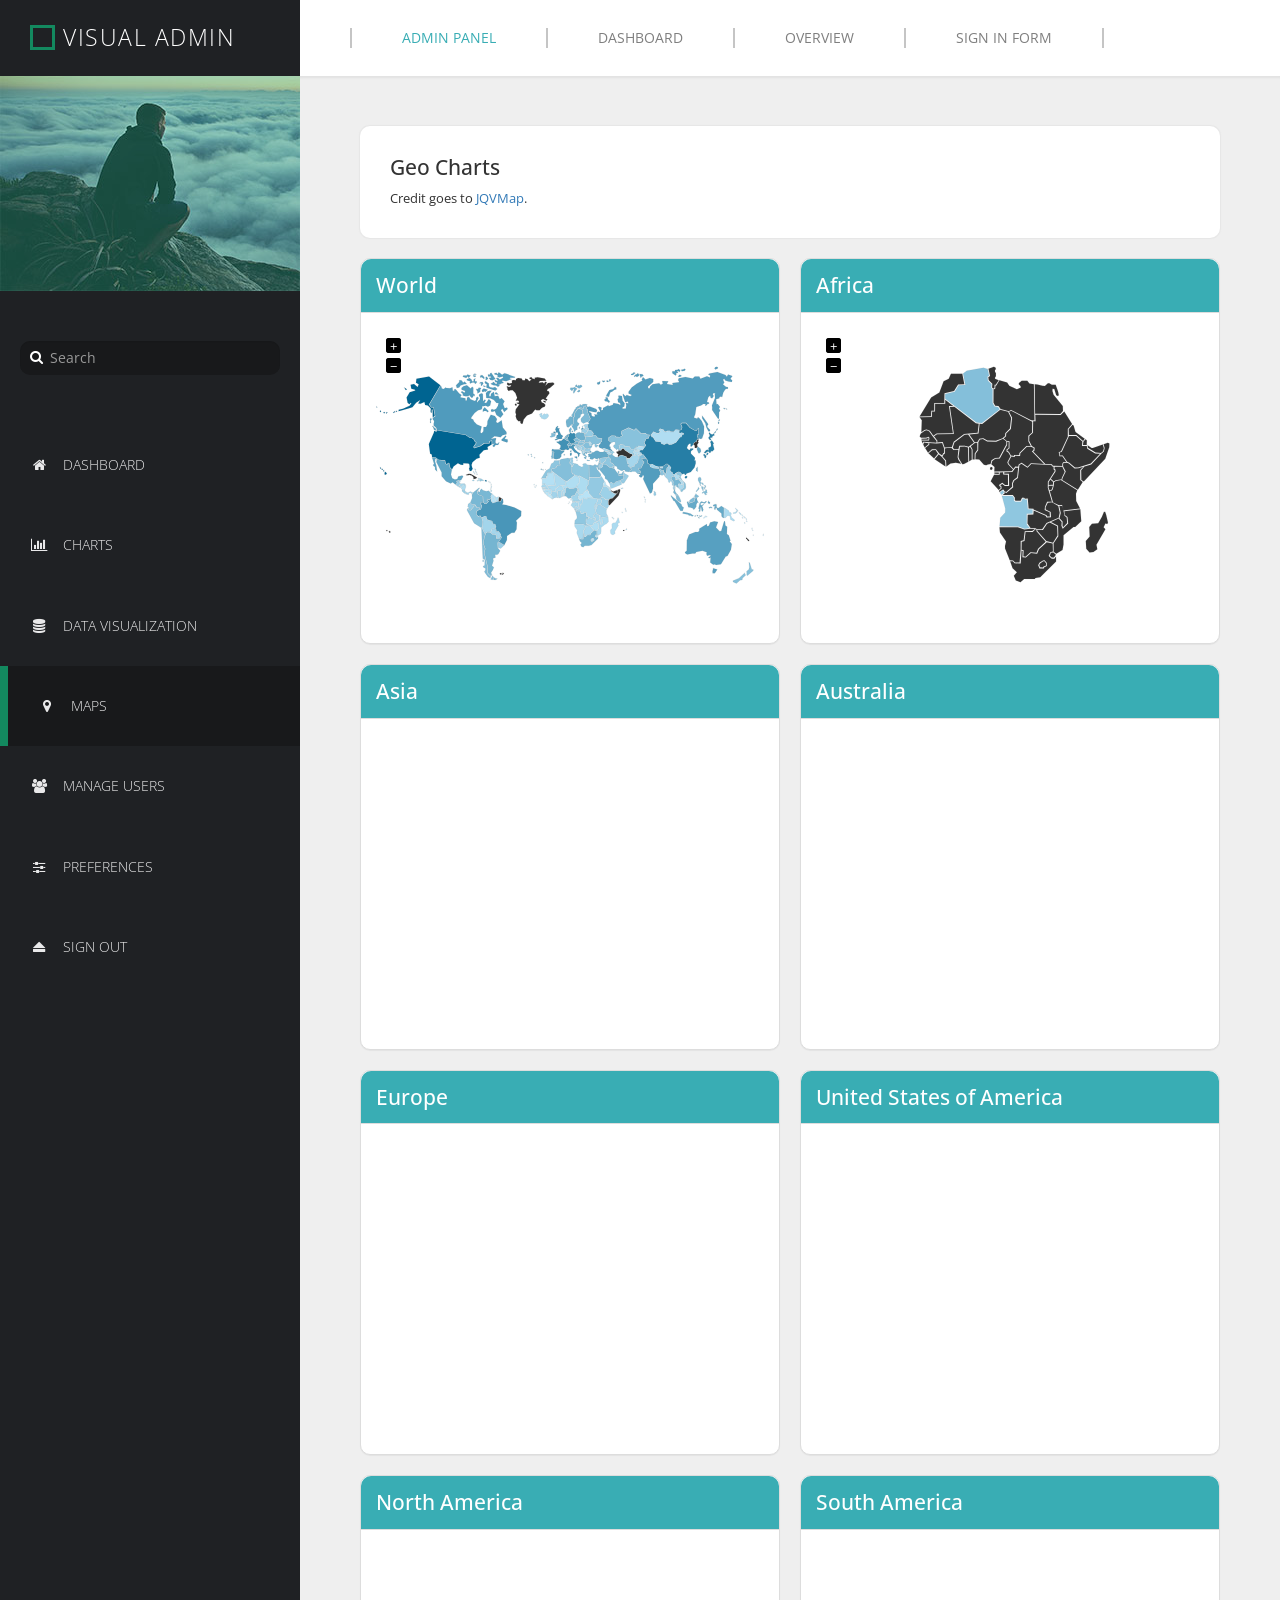
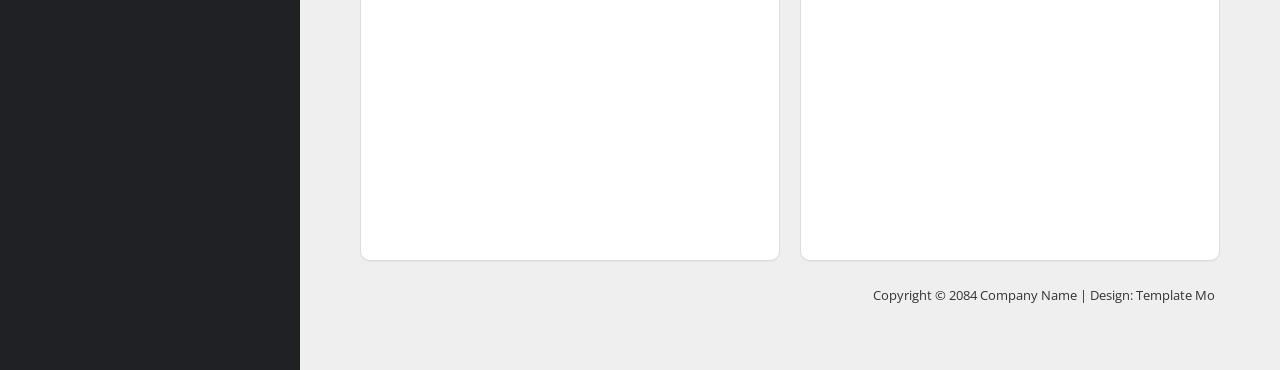
<file: admin/maps.html>
<!DOCTYPE html>
<html lang="en">
  <head>
    <meta charset="utf-8">
    <meta http-equiv="X-UA-Compatible" content="IE=edge">
    <meta name="viewport" content="width=device-width, initial-scale=1">  
    <title>Visual Admin Dashboard - Maps</title>
    <meta name="description" content="">
    <meta name="author" content="templatemo">
    <!-- 
    Visual Admin Template
    https://templatemo.com/tm-455-visual-admin
    -->
    <link href='http://fonts.googleapis.com/css?family=Open+Sans:400,300,400italic,700' rel='stylesheet' type='text/css'>
    <link href="css/font-awesome.min.css" rel="stylesheet">
    <link href="css/bootstrap.min.css" rel="stylesheet">
    <link href="jqvmap/jqvmap.css" media="screen" rel="stylesheet" type="text/css" /> 
    <link href="css/templatemo-style.css" rel="stylesheet">
    
    <!-- HTML5 shim and Respond.js for IE8 support of HTML5 elements and media queries -->
    <!-- WARNING: Respond.js doesn't work if you view the page via file:// -->
    <!--[if lt IE 9]>
      <script src="https://oss.maxcdn.com/html5shiv/3.7.2/html5shiv.min.js"></script>
      <script src="https://oss.maxcdn.com/respond/1.4.2/respond.min.js"></script>
    <![endif]-->

  </head>
  <body>  
    <!-- Left column -->
    <div class="templatemo-flex-row">
      <div class="templatemo-sidebar">
        <header class="templatemo-site-header">
          <div class="square"></div>
          <h1>Visual Admin</h1>
        </header>
        <div class="profile-photo-container">
          <img src="images/profile-photo.jpg" alt="Profile Photo" class="img-responsive">  
          <div class="profile-photo-overlay"></div>
        </div>      
        <!-- Search box -->
        <form class="templatemo-search-form" role="search">
          <div class="input-group">
              <button type="submit" class="fa fa-search"></button>
              <input type="text" class="form-control" placeholder="Search" name="srch-term" id="srch-term">           
          </div>
        </form>
        <div class="mobile-menu-icon">
            <i class="fa fa-bars"></i>
          </div>
        <nav class="templatemo-left-nav">          
          <ul>
            <li><a href="index.html"><i class="fa fa-home fa-fw"></i>Dashboard</a></li>
            <li><a href="data-visualization.html"><i class="fa fa-bar-chart fa-fw"></i>Charts</a></li>
            <li><a href="data-visualization.html"><i class="fa fa-database fa-fw"></i>Data Visualization</a></li>
            <li><a href="maps.html" class="active"><i class="fa fa-map-marker fa-fw"></i>Maps</a></li>
            <li><a href="manage-users.html"><i class="fa fa-users fa-fw"></i>Manage Users</a></li>
            <li><a href="preferences.html"><i class="fa fa-sliders fa-fw"></i>Preferences</a></li>
            <li><a href="login.html"><i class="fa fa-eject fa-fw"></i>Sign Out</a></li>
          </ul>  
        </nav>
      </div>
      <!-- Main content --> 
      <div class="templatemo-content col-1 light-gray-bg">
        <div class="templatemo-top-nav-container">
          <div class="row">
            <nav class="templatemo-top-nav col-lg-12 col-md-12">
              <ul class="text-uppercase">
                <li><a href="" class="active">Admin panel</a></li>
                <li><a href="">Dashboard</a></li>
                <li><a href="">Overview</a></li>
                <li><a href="login.html">Sign in form</a></li>
              </ul>  
            </nav> 
          </div>
        </div>
        <div class="templatemo-content-container">
          <div class="templatemo-content-widget white-bg">
            <h2 class="margin-bottom-10">Geo Charts</h2>
            <p class="margin-bottom-0">Credit goes to <a href="http://jqvmap.com" target="_parent">JQVMap</a>.</p>              
          </div>
          <div class="templatemo-flex-row flex-content-row">
            <div class="col-1">              
              <div class="panel panel-default margin-10">
                <div class="panel-heading"><h2>World</h2></div>
                <div class="panel-body">
                  <div id="vmap_world" class="vmap"></div>
                </div>                
              </div>
            </div> 
            <div class="col-1">              
              <div class="panel panel-default margin-10">
                <div class="panel-heading"><h2>Africa</h2></div>
                <div class="panel-body">
                  <div id="vmap_africa" class="vmap"></div>
                </div>                
              </div>
            </div>                                 
          </div>   
          <div class="templatemo-flex-row flex-content-row">
            <div class="col-1">              
              <div class="panel panel-default margin-10">
                <div class="panel-heading"><h2>Asia</h2></div>
                <div class="panel-body">
                  <div id="vmap_asia" class="vmap"></div>
                </div>                
              </div>
            </div> 
            <div class="col-1">              
              <div class="panel panel-default margin-10">
                <div class="panel-heading"><h2>Australia</h2></div>
                <div class="panel-body">
                  <div id="vmap_australia" class="vmap"></div>
                </div>                
              </div>
            </div>                                 
          </div>    
          <div class="templatemo-flex-row flex-content-row">
            <div class="col-1">              
              <div class="panel panel-default margin-10">
                <div class="panel-heading"><h2>Europe</h2></div>
                <div class="panel-body">
                  <div id="vmap_europe" class="vmap"></div>
                </div>                
              </div>
            </div> 
            <div class="col-1">              
              <div class="panel panel-default margin-10">
                <div class="panel-heading"><h2>United States of America</h2></div>
                <div class="panel-body">
                  <div id="vmap_usa" class="vmap"></div>
                </div>                
              </div>
            </div>                                 
          </div>    
          <div class="templatemo-flex-row flex-content-row">
            <div class="col-1">              
              <div class="panel panel-default margin-10">
                <div class="panel-heading"><h2>North America</h2></div>
                <div class="panel-body">
                  <div id="vmap_northamerica" class="vmap"></div>
                </div>                
              </div>
            </div> 
            <div class="col-1">              
              <div class="panel panel-default margin-10">
                <div class="panel-heading"><h2>South America</h2></div>
                <div class="panel-body">
                  <div id="vmap_southamerica" class="vmap"></div>
                </div>                
              </div>
            </div>                                 
          </div>    
          <footer class="text-right">
            <p>Copyright &copy; 2084 Company Name 
            | Design: Template Mo</p>
          </footer>         
        </div>
      </div>
    </div>
    
    <!-- JS -->
    <script type="text/javascript" src="js/jquery-1.11.2.min.js"></script>      <!-- jQuery -->
    <script type="text/javascript" src="js/jquery-migrate-1.2.1.min.js"></script> <!--  jQuery Migrate Plugin -->
    <script type="text/javascript" src="js/templatemo-script.js"></script>      <!-- Templatemo Script -->
    <script type="text/javascript" src="jqvmap/jquery.vmap.js"></script>
    <script type="text/javascript" src="jqvmap/maps/jquery.vmap.world.js"></script>
    <script type="text/javascript" src="jqvmap/data/jquery.vmap.sampledata.js"></script>
    <script src="jqvmap/maps/continents/jquery.vmap.africa.js" type="text/javascript"></script>
    <script src="jqvmap/maps/continents/jquery.vmap.asia.js" type="text/javascript"></script>
    <script src="jqvmap/maps/continents/jquery.vmap.australia.js" type="text/javascript"></script>
    <script src="jqvmap/maps/continents/jquery.vmap.europe.js" type="text/javascript"></script>
    <script src="jqvmap/maps/continents/jquery.vmap.north-america.js" type="text/javascript"></script>
    <script src="jqvmap/maps/continents/jquery.vmap.south-america.js" type="text/javascript"></script>
    <script src="jqvmap/maps/jquery.vmap.usa.js" type="text/javascript"></script>
    <script type="text/javascript">
      
      function drawMaps(){
        $('#vmap_world').vectorMap({
          map: 'world_en',
          backgroundColor: '#ffffff',
          color: '#333',
          hoverOpacity: 0.7,
          selectedColor: '#666666',
          enableZoom: true,
          showTooltip: true,
          values: sample_data,
          scaleColors: ['#C8EEFF', '#006491'],
          normalizeFunction: 'polynomial'
        });
        $('#vmap_africa').vectorMap({
          map: 'africa_en',
          backgroundColor: '#ffffff',
          color: '#333333',
          hoverOpacity: 0.7,
          selectedColor: '#666666',
          enableZoom: true,
          showTooltip: true,
          values: sample_data,
          scaleColors: ['#C8EEFF', '#006491'],
          normalizeFunction: 'polynomial'
        }); 
        $('#vmap_asia').vectorMap({
          map: 'asia_en',
          backgroundColor: '#ffffff',
          color: '#333333',
          hoverOpacity: 0.7,
          selectedColor: '#666666',
          enableZoom: true,
          showTooltip: true,
          values: sample_data,
          scaleColors: ['#C8EEFF', '#006491'],
          normalizeFunction: 'polynomial'
        });
        $('#vmap_australia').vectorMap({
          map: 'australia_en',
          backgroundColor: '#ffffff',
          color: '#333333',
          hoverOpacity: 0.7,
          selectedColor: '#666666',
          enableZoom: true,
          showTooltip: true,
          values: sample_data,
          scaleColors: ['#C8EEFF', '#006491'],
          normalizeFunction: 'polynomial'
        });
        $('#vmap_europe').vectorMap({
          map: 'europe_en',
          backgroundColor: '#ffffff',
          color: '#333333',
          hoverOpacity: 0.7,
          selectedColor: '#666666',
          enableZoom: true,
          showTooltip: true,
          values: sample_data,
          scaleColors: ['#C8EEFF', '#006491'],
          normalizeFunction: 'polynomial'
        });
        $('#vmap_northamerica').vectorMap({
          map: 'north-america_en',
          backgroundColor: '#ffffff',
          color: '#333333',
          hoverOpacity: 0.7,
          selectedColor: '#666666',
          enableZoom: true,
          showTooltip: true,
          values: sample_data,
          scaleColors: ['#C8EEFF', '#006491'],
          normalizeFunction: 'polynomial'
        });
        $('#vmap_southamerica').vectorMap({
          map: 'south-america_en',
          backgroundColor: '#ffffff',
          color: '#333333',
          hoverOpacity: 0.7,
          selectedColor: '#666666',
          enableZoom: true,
          showTooltip: true,
          values: sample_data,
          scaleColors: ['#C8EEFF', '#006491'],
          normalizeFunction: 'polynomial'
        });
        $('#vmap_usa').vectorMap({
          map: 'usa_en',
          enableZoom: true,
          showTooltip: true,
          selectedRegion: 'MO'
        });  
      } // end function drawMaps

      $(document).ready(function() {

        if($.browser.mozilla) {
          //refresh page on browser resize
          // http://www.sitepoint.com/jquery-refresh-page-browser-resize/
          $(window).bind('resize', function(e)
          {
            if (window.RT) clearTimeout(window.RT);
            window.RT = setTimeout(function()
            {
              this.location.reload(false); /* false to get page from cache */
            }, 200);
          });      
        } else {
          $(window).resize(function(){
            drawMaps();
          });  
        }
        
        drawMaps();

      });
    </script>
  </body>
</html>
</file>
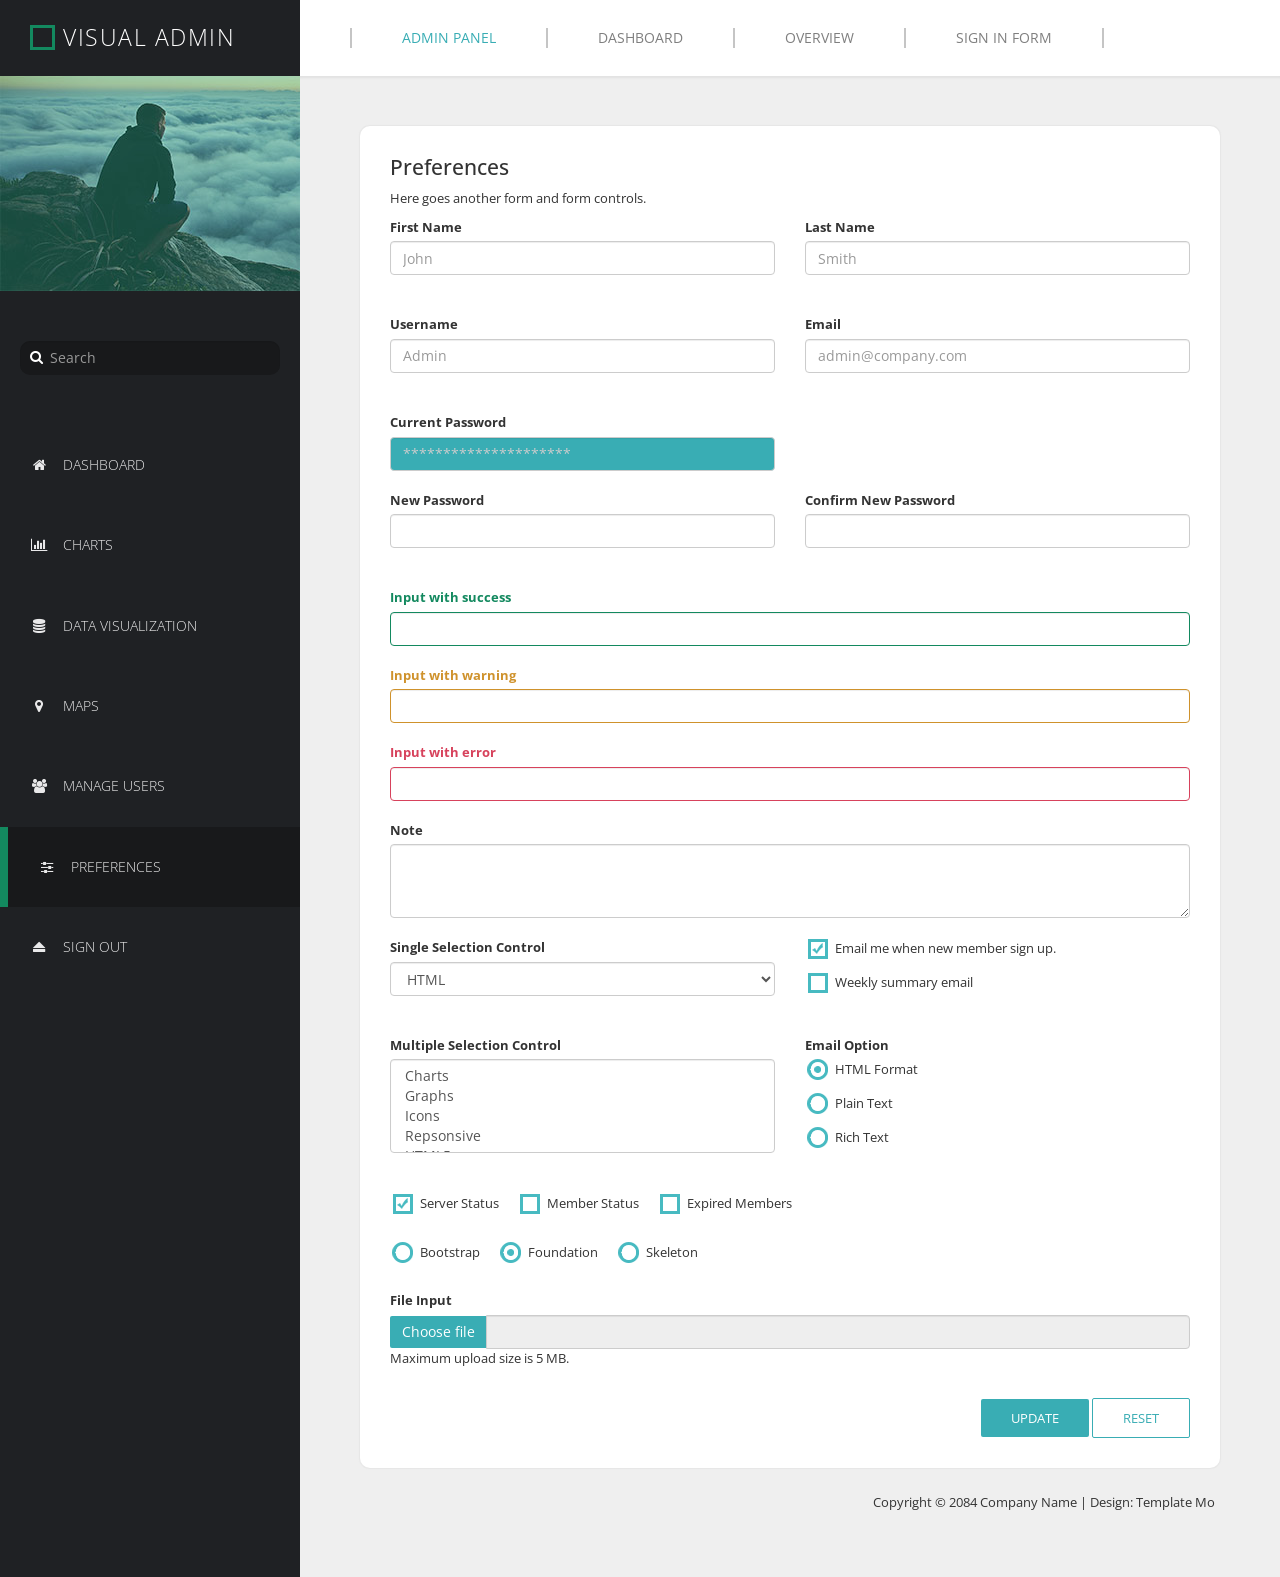
<file: admin/preferences.html>
<!DOCTYPE html>
<html lang="en">
  <head>
    <meta charset="utf-8">
    <meta http-equiv="X-UA-Compatible" content="IE=edge">
    <meta name="viewport" content="width=device-width, initial-scale=1">
    <title>Visual Admin Dashboard - Preferences</title>
    <meta name="description" content="">
    <meta name="author" content="templatemo">
    <!-- 
    Visual Admin Template
    https://templatemo.com/tm-455-visual-admin
    -->
    <link href='http://fonts.googleapis.com/css?family=Open+Sans:400,300,400italic,700' rel='stylesheet' type='text/css'>
    <link href="css/font-awesome.min.css" rel="stylesheet">
    <link href="css/bootstrap.min.css" rel="stylesheet">
    <link href="css/templatemo-style.css" rel="stylesheet">

    <!-- HTML5 shim and Respond.js for IE8 support of HTML5 elements and media queries -->
    <!-- WARNING: Respond.js doesn't work if you view the page via file:// -->
    <!--[if lt IE 9]>
      <script src="https://oss.maxcdn.com/html5shiv/3.7.2/html5shiv.min.js"></script>
      <script src="https://oss.maxcdn.com/respond/1.4.2/respond.min.js"></script>
    <![endif]-->

  </head>
  <body>
    <!-- Left column -->
    <div class="templatemo-flex-row">
      <div class="templatemo-sidebar">
        <header class="templatemo-site-header">
          <div class="square"></div>
          <h1>Visual Admin</h1>
        </header>
        <div class="profile-photo-container">
          <img src="images/profile-photo.jpg" alt="Profile Photo" class="img-responsive">
          <div class="profile-photo-overlay"></div>
        </div>
        <!-- Search box -->
        <form class="templatemo-search-form" role="search">
          <div class="input-group">
              <button type="submit" class="fa fa-search"></button>
              <input type="text" class="form-control" placeholder="Search" name="srch-term" id="srch-term">
          </div>
        </form>
        <div class="mobile-menu-icon">
            <i class="fa fa-bars"></i>
          </div>
        <nav class="templatemo-left-nav">
          <ul>
            <li><a href="index.html"><i class="fa fa-home fa-fw"></i>Dashboard</a></li>
            <li><a href="data-visualization.html"><i class="fa fa-bar-chart fa-fw"></i>Charts</a></li>
            <li><a href="data-visualization.html"><i class="fa fa-database fa-fw"></i>Data Visualization</a></li>
            <li><a href="maps.html"><i class="fa fa-map-marker fa-fw"></i>Maps</a></li>
            <li><a href="manage-users.html"><i class="fa fa-users fa-fw"></i>Manage Users</a></li>
            <li><a href="#" class="active"><i class="fa fa-sliders fa-fw"></i>Preferences</a></li>
            <li><a href="login.html"><i class="fa fa-eject fa-fw"></i>Sign Out</a></li>
          </ul>
        </nav>
      </div>
      <!-- Main content -->
      <div class="templatemo-content col-1 light-gray-bg">
        <div class="templatemo-top-nav-container">
          <div class="row">
            <nav class="templatemo-top-nav col-lg-12 col-md-12">
              <ul class="text-uppercase">
                <li><a href="" class="active">Admin panel</a></li>
                <li><a href="">Dashboard</a></li>
                <li><a href="">Overview</a></li>
                <li><a href="login.html">Sign in form</a></li>
              </ul>
            </nav>
          </div>
        </div>
        <div class="templatemo-content-container">
          <div class="templatemo-content-widget white-bg">
            <h2 class="margin-bottom-10">Preferences</h2>
            <p>Here goes another form and form controls.</p>
            <form action="index.html" class="templatemo-login-form" method="post" enctype="multipart/form-data">
              <div class="row form-group">
                <div class="col-lg-6 col-md-6 form-group">                  
                    <label for="inputFirstName">First Name</label>
                    <input type="text" class="form-control" id="inputFirstName" placeholder="John">                  
                </div>
                <div class="col-lg-6 col-md-6 form-group">                  
                    <label for="inputLastName">Last Name</label>
                    <input type="text" class="form-control" id="inputLastName" placeholder="Smith">                  
                </div> 
              </div>
              <div class="row form-group">
                <div class="col-lg-6 col-md-6 form-group">                  
                    <label for="inputUsername">Username</label>
                    <input type="text" class="form-control" id="inputUsername" placeholder="Admin">                  
                </div>
                <div class="col-lg-6 col-md-6 form-group">                  
                    <label for="inputEmail">Email</label>
                    <input type="email" class="form-control" id="inputEmail" placeholder="admin@company.com">                  
                </div> 
              </div>
              <div class="row form-group">
                <div class="col-lg-6 col-md-6 form-group">                  
                    <label for="inputCurrentPassword">Current Password</label>
                    <input type="password" class="form-control highlight" id="inputCurrentPassword" placeholder="*********************">                  
                </div>                
              </div>
              <div class="row form-group">
                <div class="col-lg-6 col-md-6 form-group">                  
                    <label for="inputNewPassword">New Password</label>
                    <input type="password" class="form-control" id="inputNewPassword">
                </div>
                <div class="col-lg-6 col-md-6 form-group">                  
                    <label for="inputConfirmNewPassword">Confirm New Password</label>
                    <input type="password" class="form-control" id="inputConfirmNewPassword">
                </div> 
              </div>
              <div class="row form-group">
                <div class="col-lg-12 has-success form-group">                  
                    <label class="control-label" for="inputWithSuccess">Input with success</label>
                    <input type="text" class="form-control" id="inputWithSuccess">
                </div>
              </div>
              <div class="row form-group">
                <div class="col-lg-12 has-warning form-group">                  
                    <label class="control-label" for="inputWithWarning">Input with warning</label>
                    <input type="text" class="form-control" id="inputWithWarning">
                </div>
              </div>
              <div class="row form-group">
                <div class="col-lg-12 has-error form-group">                  
                    <label class="control-label" for="inputWithError">Input with error</label>
                    <input type="text" class="form-control" id="inputWithError">
                </div>
              </div>
              <div class="row form-group">
                <div class="col-lg-12 form-group">                   
                    <label class="control-label" for="inputNote">Note</label>
                    <textarea class="form-control" id="inputNote" rows="3"></textarea>
                </div>
              </div>
              <div class="row form-group">
                <div class="col-lg-6 col-md-6 form-group"> 
                  <label class="control-label templatemo-block">Single Selection Control</label>                 
                  <select class="form-control">
                    <option value="html">HTML</option>
                    <option value="plain">Plain Text</option>                      
                  </select>
                </div>
                <div class="col-lg-6 col-md-6 form-group">                  
                    <div class="templatemo-block margin-bottom-5">
                      <input type="checkbox" name="emailOptions" id="c1" value="new" checked> 
                      <label for="c1" class="font-weight-400"><span></span>Email me when new member sign up.</label> 
                    </div>
                    <div class="templatemo-block margin-bottom-5">
                      <input type="checkbox" name="emailOptions" id="c2" value="weekly">
                      <label for="c2" class="font-weight-400"><span></span>Weekly summary email</label> 
                    </div>
                </div> 
              </div>
              <div class="row form-group">
                <div class="col-lg-6 col-md-6 form-group"> 
                  <label class="control-label templatemo-block">Multiple Selection Control</label>                 
                  <select multiple class="templatemo-multi-select form-control" style="overflow-y: scroll;">
                    <option value="">Charts</option>
                    <option value="">Graphs</option>
                    <option value="">Icons</option>
                    <option value="">Repsonsive</option>  
                    <option value="">HTML5</option>
                    <option value="">CSS3</option>
                    <option value="">jQuery</option>                    
                  </select>
                </div>
                <div class="col-lg-6 col-md-6 form-group">
                  <div>
                    <label class="control-label templatemo-block">Email Option</label> 
                    <div class="templatemo-block margin-bottom-5">
                      <input type="radio" name="emailOptions" id="r1" value="html" checked>
                      <label for="r1" class="font-weight-400"><span></span>HTML Format</label>
                    </div>
                    <div class="templatemo-block margin-bottom-5">
                      <input type="radio" name="emailOptions" id="r2" value="plain">
                      <label for="r2" class="font-weight-400"><span></span>Plain Text</label>
                    </div>
                    <div class="templatemo-block margin-bottom-5">
                      <input type="radio" name="emailOptions" id="r3" value="rich">
                      <label for="r3" class="font-weight-400"><span></span>Rich Text</label>
                    </div>                    
                  </div>                  
                </div> 
              </div>
              <div class="row form-group">
                <div class="col-lg-12 form-group">                   
                    <div class="margin-right-15 templatemo-inline-block">
                      <input type="checkbox" name="server" id="c3" value="" checked>
                      <label for="c3" class="font-weight-400"><span></span>Server Status</label>
                    </div>
                    <div class="margin-right-15 templatemo-inline-block">                      
                      <input type="checkbox" name="member" id="c4" value="">
                      <label for="c4" class="font-weight-400"><span></span>Member Status</label>
                    </div>
                    <div class="margin-right-15 templatemo-inline-block">
                      <input type="checkbox" name="expired" id="c5" value="">
                      <label for="c5" class="font-weight-400"><span></span>Expired Members</label>                      
                    </div>
                </div>
              </div>
              <div class="row form-group">
                <div class="col-lg-12 form-group">                   
                    <div class="margin-right-15 templatemo-inline-block">
                      <input type="radio" name="radio" id="r4" value="">
                      <label for="r4" class="font-weight-400"><span></span>Bootstrap</label>
                    </div>
                    <div class="margin-right-15 templatemo-inline-block">
                      <input type="radio" name="radio" id="r5" value="" checked>
                      <label for="r5" class="font-weight-400"><span></span>Foundation</label>
                    </div>
                    <div class="margin-right-15 templatemo-inline-block">
                      <input type="radio" name="radio" id="r6" value="">
                      <label for="r6" class="font-weight-400"><span></span>Skeleton</label>
                    </div>
                </div>
              </div>
              <div class="row form-group">
                <div class="col-lg-12">
                  <label class="control-label templatemo-block">File Input</label> 
                  <!-- <input type="file" name="fileToUpload" id="fileToUpload" class="margin-bottom-10"> -->
                  <input type="file" name="fileToUpload" id="fileToUpload" class="filestyle" data-buttonName="btn-primary" data-buttonBefore="true" data-icon="false">
                  <p>Maximum upload size is 5 MB.</p>                  
                </div>
              </div>
              <div class="form-group text-right">
                <button type="submit" class="templatemo-blue-button">Update</button>
                <button type="reset" class="templatemo-white-button">Reset</button>
              </div>                           
            </form>
          </div>
          <footer class="text-right">
            <p>Copyright &copy; 2084 Company Name 
            | Design: Template Mo</p>
          </footer>
        </div>
      </div>
    </div>

    <!-- JS -->
    <script type="text/javascript" src="js/jquery-1.11.2.min.js"></script>        <!-- jQuery -->
    <script type="text/javascript" src="js/bootstrap-filestyle.min.js"></script>  <!-- http://markusslima.github.io/bootstrap-filestyle/ -->
    <script type="text/javascript" src="js/templatemo-script.js"></script>        <!-- Templatemo Script -->
  </body>
</html>
</file>
<file: templatemo-personal-style.css>
/*

TemplateMo 593 personal shape

https://templatemo.com/tm-593-personal-shape

*/

@charset "utf-8";
/* CSS Document */

        * {
            margin: 0;
            padding: 0;
            box-sizing: border-box;
        }

        /* Footer */
        .footer {
    background: linear-gradient(135deg, #333333 0%, #3a3a3a 50%, #2a2a2a 100%);
            color: var(--text-light);
            padding: 3rem 0 2rem;
            border-top: 1px solid rgba(255, 255, 255, 0.1);
            position: relative;
            overflow: hidden;
        }

        .footer::before {
            content: '';
            position: absolute;
            top: 0;
            left: 0;
            right: 0;
            bottom: 0;
            background: url('data:image/svg+xml,<svg xmlns="http://www.w3.org/2000/svg" viewBox="0 0 100 100"><defs><pattern id="footer-grid" width="12" height="12" patternUnits="userSpaceOnUse"><path d="M 12 0 L 0 0 0 12" fill="none" stroke="rgba(255,255,255,0.05)" stroke-width="0.5"/></pattern></defs><rect width="100" height="100" fill="url(%23footer-grid)"/></svg>');
            opacity: 0.4;
        }

        .footer::after {
            content: '';
            position: absolute;
            top: 0;
            left: 0;
            right: 0;
            bottom: 0;
            background: radial-gradient(circle at 20% 80%, rgba(99, 102, 241, 0.1) 0%, transparent 50%),
                        radial-gradient(circle at 80% 20%, rgba(139, 92, 246, 0.08) 0%, transparent 50%);
        }

        .footer-content {
            display: flex;
            justify-content: space-between;
            align-items: center;
            flex-wrap: wrap;
            gap: 1rem;
            position: relative;
            z-index: 2;
        }

        .footer-left p {
            color: rgba(255, 255, 255, 0.7);
            font-size: 0.9rem;
            margin: 0;
        }

        .footer-right {
            display: flex;
            gap: 2rem;
            flex-wrap: wrap;
        }

        .footer-right a {
            color: rgba(255, 255, 255, 0.7);
            text-decoration: none;
            font-size: 0.9rem;
            transition: all 0.3s ease;
            position: relative;
        }

        .footer-right a:hover {
            color: var(--text-light);
            transform: translateY(-1px);
        }

        .footer-right a::after {
            content: '';
            position: absolute;
            width: 0;
            height: 1px;
            bottom: -3px;
            left: 0;
            background: var(--primary-color);
            transition: width 0.3s ease;
        }

        .footer-right a:hover::after {
            width: 100%;
        }

        /* Footer Mobile Responsiveness */
        @media (max-width: 768px) {
            .footer-content {
                flex-direction: column;
                text-align: center;
                gap: 1.5rem;
            }

            .footer-right {
                justify-content: center;
                gap: 1.5rem;
            }

            .footer-right a {
                font-size: 0.85rem;
            }
        }

        @media (max-width: 480px) {
            .footer-right {
                flex-direction: column;
                gap: 1rem;
            }
        }

        :root {
    --primary-color: #f5c518;
    --secondary-color: #e6b800;
    --accent-color: #f5c518;
    --accent-pink: #ffd700;
    --accent-cyan: #ffec3d;
--text-primary: #f0f0f0;
--text-secondary: #a0a0a0;
    --text-light: #ffffff;
    --bg-primary: #141414;
--bg-secondary: #1e1e1e;
    --bg-dark: #0a0a0a;
    --bg-card: rgba(30, 30, 30, 0.95);
    --gradient-primary: linear-gradient(135deg, #1a1a1a 0%, #3a3a3a 100%);
    --gradient-secondary: linear-gradient(135deg, #2a2a2a 0%, #4a4a4a 100%);
    --gradient-tertiary: linear-gradient(135deg, #0a0a0a 0%, #2a2a2a 100%);
    --gradient-elegant: linear-gradient(135deg, #f0f0f0 0%, #fae28c 50%, #f5c518 100%);
    --shadow-sm: 0 1px 2px 0 rgba(0, 0, 0, 0.05);
    --shadow-md: 0 4px 6px -1px rgba(0, 0, 0, 0.1), 0 2px 4px -1px rgba(0, 0, 0, 0.06);
    --shadow-lg: 0 10px 15px -3px rgba(0, 0, 0, 0.1), 0 4px 6px -2px rgba(0, 0, 0, 0.05);
    --shadow-xl: 0 20px 25px -5px rgba(0, 0, 0, 0.1), 0 10px 10px -5px rgba(0, 0, 0, 0.04);
    --shadow-2xl: 0 25px 50px -12px rgba(0, 0, 0, 0.25);
    --glass: rgba(255, 255, 255, 0.15);
    --glass-border: rgba(255, 255, 255, 0.2);
}

        body {
            font-family: 'Segoe UI', 'Roboto', 'Helvetica Neue', 'Arial', sans-serif;
            line-height: 1.7;
            color: var(--text-primary);
            scroll-behavior: smooth;
            overflow-x: hidden;
            background: var(--bg-primary);
        }

        /* Navigation */
        nav {
            position: fixed;
            top: 0;
            width: 100%;
            background: rgba(20, 20, 20, 0.95);
            backdrop-filter: blur(20px);
            z-index: 1000;
            padding: 1rem 0;
            transition: all 0.4s cubic-bezier(0.4, 0, 0.2, 1);
            border-bottom: 1px solid rgba(255, 255, 255, 0.1);
        }

        nav.scrolled {
            background: rgba(20, 20, 20, 0.98);
            box-shadow: var(--shadow-lg);
            padding: 0.75rem 0;
        }

        .nav-container {
            max-width: 1400px;
            margin: 0 auto;
            padding: 0 2rem;
            display: flex;
            justify-content: space-between;
            align-items: center;
        }

        .logo {
            font-family: 'Segoe UI', 'Roboto', 'Helvetica Neue', 'Arial', sans-serif;
            font-size: 1.75rem;
            font-weight: 700;
            background: var(--gradient-elegant);
            -webkit-background-clip: text;
            background-clip: text;
            -webkit-text-fill-color: transparent;
            letter-spacing: -0.5px;
        }

        .nav-links {
            display: flex;
            list-style: none;
            gap: 2.5rem;
            align-items: center;
        }

        .nav-links a {
            text-decoration: none;
            color: var(--text-primary);
            font-weight: 500;
            font-size: 0.95rem;
            transition: all 0.3s cubic-bezier(0.4, 0, 0.2, 1);
            position: relative;
            padding: 0.5rem 0;
        }

        .nav-links a:hover {
            color: var(--primary-color);
            transform: translateY(-1px);
        }

        .nav-links a::after {
            content: '';
            position: absolute;
            width: 0;
            height: 2px;
            bottom: 0;
            left: 50%;
            background: var(--gradient-primary);
            transition: all 0.3s cubic-bezier(0.4, 0, 0.2, 1);
            transform: translateX(-50%);
            border-radius: 1px;
        }

        .nav-links a:hover::after {
            width: 100%;
        }

        /* Mobile Menu */
        .mobile-menu-toggle {
            display: none;
            flex-direction: column;
            cursor: pointer;
            padding: 0.5rem;
            z-index: 1001;
        }

        .hamburger {
            width: 25px;
            height: 3px;
            background: var(--text-primary);
            margin: 3px 0;
            transition: all 0.3s ease;
            border-radius: 1px;
        }

        .mobile-menu-toggle.active .hamburger:nth-child(1) {
            transform: rotate(-45deg) translate(-5px, 6px);
        }

        .mobile-menu-toggle.active .hamburger:nth-child(2) {
            opacity: 0;
        }

        .mobile-menu-toggle.active .hamburger:nth-child(3) {
            transform: rotate(45deg) translate(-5px, -6px);
        }

        .mobile-menu {
            position: fixed;
            top: 0;
            right: -100%;
            width: 100%;
            height: 100vh;
            background: rgba(20, 20, 20, 0.98);
            backdrop-filter: blur(20px);
            display: flex;
            flex-direction: column;
            justify-content: center;
            align-items: center;
            transition: right 0.4s cubic-bezier(0.4, 0, 0.2, 1);
            z-index: 999;
        }

        .mobile-menu.active {
            right: 0;
        }

        .mobile-nav-links {
            list-style: none;
            text-align: center;
        }

        .mobile-nav-links li {
            margin: 2rem 0;
            opacity: 0;
            transform: translateY(30px);
            transition: all 0.4s cubic-bezier(0.4, 0, 0.2, 1);
        }

        .mobile-menu.active .mobile-nav-links li {
            opacity: 1;
            transform: translateY(0);
        }

        .mobile-menu.active .mobile-nav-links li:nth-child(1) { transition-delay: 0.1s; }
        .mobile-menu.active .mobile-nav-links li:nth-child(2) { transition-delay: 0.2s; }
        .mobile-menu.active .mobile-nav-links li:nth-child(3) { transition-delay: 0.3s; }
        .mobile-menu.active .mobile-nav-links li:nth-child(4) { transition-delay: 0.4s; }

        .mobile-nav-links a {
            font-family: 'Segoe UI', 'Roboto', 'Helvetica Neue', 'Arial', sans-serif;
            font-size: 2.5rem;
            font-weight: 500;
            color: var(--text-light);
            text-decoration: none;
            transition: all 0.3s ease;
            background: var(--gradient-elegant);
            -webkit-background-clip: text;
            background-clip: text;
            -webkit-text-fill-color: transparent;
        }

        .mobile-nav-links a:hover {
            transform: scale(1.05);
        }

        /* Hero Section */
        .hero {
            height: 100vh;
            display: flex;
            align-items: center;
            justify-content: center;
            background: var(--gradient-elegant);
            position: relative;
            overflow: hidden;
        }

        .hero::before {
            content: '';
            position: absolute;
            top: 0;
            left: 0;
            right: 0;
            bottom: 0;
            background: url('data:image/svg+xml,<svg xmlns="http://www.w3.org/2000/svg" viewBox="0 0 100 100"><defs><pattern id="grid" width="10" height="10" patternUnits="userSpaceOnUse"><path d="M 10 0 L 0 0 0 10" fill="none" stroke="rgba(255,255,255,0.1)" stroke-width="0.5"/></pattern></defs><rect width="100" height="100" fill="url(%23grid)"/></svg>');
            animation: float 25s ease-in-out infinite;
            opacity: 0.7;
        }

        .hero::after {
            content: '';
            position: absolute;
            top: 0;
            left: 0;
            right: 0;
            bottom: 0;
            background: radial-gradient(circle at 20% 80%, rgba(255, 255, 255, 0.1) 0%, transparent 50%),
                        radial-gradient(circle at 80% 20%, rgba(255, 255, 255, 0.1) 0%, transparent 50%);
            animation: pulse 4s ease-in-out infinite alternate;
        }

        /* Floating Shapes */
        .floating-shapes {
            position: absolute;
            top: 0;
            left: 0;
            width: 100%;
            height: 100%;
            pointer-events: none;
            z-index: 1;
        }

        .shape {
            position: absolute;
            background: rgba(255, 255, 255, 0.1);
            border-radius: 50%;
        }

        .shape-1 {
            width: 80px;
            height: 80px;
            top: 20%;
            left: 10%;
            animation: floatShape1 20s ease-in-out infinite;
        }

        .shape-2 {
            width: 120px;
            height: 120px;
            top: 60%;
            right: 15%;
            background: rgba(255, 255, 255, 0.08);
            animation: floatShape2 25s ease-in-out infinite reverse;
        }

        .shape-3 {
            width: 60px;
            height: 60px;
            top: 30%;
            right: 25%;
            background: rgba(255, 255, 255, 0.12);
            animation: floatShape3 18s ease-in-out infinite;
        }

        .shape-4 {
            width: 100px;
            height: 100px;
            bottom: 25%;
            left: 20%;
            background: rgba(255, 255, 255, 0.06);
            border-radius: 20px;
            animation: floatShape4 22s ease-in-out infinite;
        }

        .shape-5 {
            width: 40px;
            height: 40px;
            top: 15%;
            right: 40%;
            background: rgba(255, 255, 255, 0.15);
            animation: floatShape5 16s ease-in-out infinite reverse;
        }

        .shape-6 {
            width: 140px;
            height: 140px;
            bottom: 15%;
            right: 10%;
            background: rgba(255, 255, 255, 0.04);
            border-radius: 30px;
            animation: floatShape6 28s ease-in-out infinite;
        }

        @keyframes floatShape1 {
            0%, 100% { transform: translateY(0px) translateX(0px) rotate(0deg); }
            25% { transform: translateY(-30px) translateX(20px) rotate(90deg); }
            50% { transform: translateY(-15px) translateX(-10px) rotate(180deg); }
            75% { transform: translateY(-40px) translateX(15px) rotate(270deg); }
        }

        @keyframes floatShape2 {
            0%, 100% { transform: translateY(0px) translateX(0px) scale(1); }
            33% { transform: translateY(25px) translateX(-20px) scale(1.1); }
            66% { transform: translateY(-20px) translateX(25px) scale(0.9); }
        }

        @keyframes floatShape3 {
            0%, 100% { transform: translateY(0px) translateX(0px) rotate(0deg); }
            50% { transform: translateY(-25px) translateX(-30px) rotate(180deg); }
        }

        @keyframes floatShape4 {
            0%, 100% { transform: translateY(0px) translateX(0px) rotate(0deg); }
            25% { transform: translateY(20px) translateX(-15px) rotate(45deg); }
            50% { transform: translateY(-10px) translateX(30px) rotate(90deg); }
            75% { transform: translateY(15px) translateX(-20px) rotate(135deg); }
        }

        @keyframes floatShape5 {
            0%, 100% { transform: translateY(0px) translateX(0px) scale(1); }
            50% { transform: translateY(-35px) translateX(20px) scale(1.2); }
        }

        @keyframes floatShape6 {
            0%, 100% { transform: translateY(0px) translateX(0px) rotate(0deg); }
            33% { transform: translateY(-15px) translateX(10px) rotate(60deg); }
            66% { transform: translateY(10px) translateX(-25px) rotate(120deg); }
        }

        @keyframes float {
            0%, 100% { transform: translateY(0px) rotate(0deg); }
            50% { transform: translateY(-20px) rotate(1deg); }
        }

        @keyframes pulse {
            0% { opacity: 0.5; }
            100% { opacity: 0.8; }
        }

        .hero-content {
            text-align: center;
            color: #1a1a1a;
            z-index: 2;
            position: relative;
            max-width: 900px;
            padding: 0 2rem;
        }

        .hero-subtitle {
            font-size: 1.1rem;
            font-weight: 500;
            letter-spacing: 2px;
            text-transform: uppercase;
            opacity: 0;
            transform: translateY(30px);
            animation: fadeInUp 1s ease 0.2s forwards;
            margin-bottom: 1rem;
            color: rgba(26, 26, 26, 0.8);
        }

        .hero h1 {
            font-family: 'Segoe UI', 'Roboto', 'Helvetica Neue', 'Arial', sans-serif;
            font-size: 5rem;
            font-weight: 700;
            margin-bottom: 1.5rem;
            opacity: 0;
            transform: translateY(30px);
            animation: fadeInUp 1s ease 0.4s forwards;
            line-height: 1.1;
            letter-spacing: -1px;
        }

        .hero .subtitle {
            font-size: 1.3rem;
            margin-bottom: 3rem;
            opacity: 0;
            transform: translateY(30px);
            animation: fadeInUp 1s ease 0.6s forwards;
            color: rgba(26, 26, 26, 0.9);
            font-weight: 400;
            max-width: 600px;
            margin-left: auto;
            margin-right: auto;
        }

        .cta-button {
            display: inline-block;
            padding: 1.2rem 3rem;
            background: rgba(255, 255, 255, 0.2);
            color: var(--text-light);
            text-decoration: none;
            border-radius: 50px;
            font-weight: 600;
            font-size: 1rem;
            transform: translateY(30px);
            opacity: 0;
            animation: fadeInUp 1s ease 0.8s forwards;
            transition: all 0.4s cubic-bezier(0.4, 0, 0.2, 1);
            border: 2px solid rgba(255, 255, 255, 0.3);
            backdrop-filter: blur(10px);
            letter-spacing: 0.5px;
        }

        .cta-button:hover {
            transform: translateY(-3px);
            background: rgba(255, 255, 255, 0.25);
            box-shadow: 0 20px 40px rgba(0, 0, 0, 0.2);
            border-color: rgba(255, 255, 255, 0.4);
        }

        @keyframes fadeInUp {
            to {
                opacity: 1;
                transform: translateY(0);
            }
        }

        /* Scroll Indicator */
        .scroll-indicator {
            position: absolute;
            bottom: 40px;
            left: 50%;
            transform: translateX(-50%);
            width: 30px;
            height: 50px;
            border: 2px solid rgba(255, 255, 255, 0.6);
            border-radius: 25px;
            cursor: pointer;
            transition: all 0.3s ease;
        }

        .scroll-indicator:hover {
            border-color: rgba(255, 255, 255, 0.9);
        }

        .scroll-indicator::before {
            content: '';
            position: absolute;
            top: 10px;
            left: 50%;
            width: 6px;
            height: 6px;
            background: rgba(255, 255, 255, 0.8);
            border-radius: 50%;
            transform: translateX(-50%);
            animation: scroll 2s infinite;
        }

        @keyframes scroll {
            0% { transform: translateX(-50%) translateY(0); opacity: 1; }
            100% { transform: translateX(-50%) translateY(20px); opacity: 0; }
        }

        /* Section Styles */
        section {
            padding: 8rem 0;
        }

        .container {
            max-width: 1400px;
            margin: 0 auto;
            padding: 0 2rem;
        }

        .section-title {
            text-align: center;
            font-family: 'Segoe UI', 'Roboto', 'Helvetica Neue', 'Arial', sans-serif;
            font-size: 3.5rem;
            font-weight: 600;
            margin-bottom: 4rem;
            background: var(--gradient-elegant);
            -webkit-background-clip: text;
            background-clip: text;
            -webkit-text-fill-color: transparent;
            letter-spacing: -1px;
            position: relative;
        }

        .section-title::after {
            content: '';
            position: absolute;
            width: 60px;
            height: 4px;
            background: var(--gradient-primary);
            bottom: -20px;
            left: 50%;
            transform: translateX(-50%);
            border-radius: 2px;
        }

        /* About Section */
        .about {
            background: var(--bg-secondary);
            position: relative;
        }

        .about::before {
            content: '';
            position: absolute;
            top: 0;
            left: 0;
            right: 0;
            bottom: 0;
            background: radial-gradient(circle at 10% 20%, rgba(99, 102, 241, 0.05) 0%, transparent 50%);
        }

        .about-content {
            display: grid;

            grid-template-columns: 1fr 1.5fr;
            gap: 6rem;
            align-items: center;
            position: relative;
        }

        .about-image {
            width: 100%;
            height: 500px;
            background: url('images/smiling-girl-computer-desktop.jpg') center/cover;
            border-radius: 30px;
            position: relative;
            overflow: hidden;
            box-shadow: var(--shadow-2xl);
            transform: rotate(-2deg);
            transition: transform 0.4s ease;
        }

        .about-image:hover {
            transform: rotate(0deg) scale(1.02);
        }

        .about-image::before {
            content: '';
            position: absolute;
            top: 0;
            left: 0;
            right: 0;
            bottom: 0;
            background: linear-gradient(135deg, rgba(99, 102, 241, 0.3) 0%, rgba(139, 92, 246, 0.2) 100%);
            transition: opacity 0.3s ease;
        }

        .about-image:hover::before {
            opacity: 0.7;
        }

        .about-image::after {

        }

        .about-text h3 {
            font-family: 'Segoe UI', 'Roboto', 'Helvetica Neue', 'Arial', sans-serif;
            font-size: 2.5rem;
            margin-bottom: 2rem;
            color: var(--text-primary);
            font-weight: 500;
            line-height: 1.3;
        }

        .about-text p {
            font-size: 1.1rem;
            color: var(--text-secondary);
            margin-bottom: 2rem;
            line-height: 1.8;
        }

        .skills {
            display: flex;
            gap: 1rem;
            flex-wrap: wrap;
            margin-top: 3rem;
        }

        .skill-tag {
            padding: 0.75rem 1.5rem;
            background: var(--bg-card);
            color: var(--primary-color);
            border-radius: 30px;
            font-size: 0.9rem;
            font-weight: 600;
            border: 1px solid rgba(99, 102, 241, 0.2);
            transition: all 0.3s ease;
            backdrop-filter: blur(10px);
        }

        .skill-tag:hover {
            background: var(--primary-color);
            color: var(--text-light);
            transform: translateY(-2px);
            box-shadow: var(--shadow-lg);
        }

        /* Portfolio Section */
        .portfolio {
            background: var(--bg-primary);
        }

        .portfolio-grid {
            display: grid;
            grid-template-columns: repeat(3, 1fr);
            gap: 3rem;
            margin-top: 2rem;
        }

        .portfolio-item {
            background: var(--bg-card);
            border-radius: 25px;
            overflow: hidden;
            box-shadow: var(--shadow-lg);
            transition: all 0.4s cubic-bezier(0.4, 0, 0.2, 1);
            transform: translateY(20px);
            opacity: 0;
            border: 1px solid rgba(255, 255, 255, 0.2);
            backdrop-filter: blur(10px);
        }

        .portfolio-item.animate {
            transform: translateY(0);
            opacity: 1;
        }

        .portfolio-item:hover {
            transform: translateY(-15px);
            box-shadow: var(--shadow-2xl);
        }

        .portfolio-image {
            width: 100%;
            height: 180px;
            background: var(--gradient-primary);
            position: relative;
            overflow: hidden;
            background-size: cover;
            background-position: center;
        }

        .portfolio-item:nth-child(1) .portfolio-image {
            background-image: url('images/not.jpg');
        }

        .portfolio-item:nth-child(2) .portfolio-image {
            background-image: url('images/tangga.jpg');
        }

        .portfolio-item:nth-child(3) .portfolio-image {
            background-image: url('images/interval.jpg');
        }

        .portfolio-item:nth-child(4) .portfolio-image {
            background-image: url('images/akor.jpg');
        }

        .portfolio-item:nth-child(5) .portfolio-image {
            background-image: url('images/progresi.jpg');
        }

        .portfolio-item:nth-child(6) .portfolio-image {
            background-image: url('images/birama.jpg');
        }

        .portfolio-image::before {
            content: '';
            position: absolute;
            top: 0;
            left: 0;
            right: 0;
            bottom: 0;
            background: linear-gradient(135deg, rgba(0, 0, 0, 0.3) 0%, rgba(0, 0, 0, 0.1) 100%);
            transition: all 0.3s ease;
        }

        .portfolio-item:hover .portfolio-image::before {
            background: linear-gradient(135deg, rgba(99, 102, 241, 0.4) 0%, rgba(139, 92, 246, 0.3) 100%);
        }

        .portfolio-content {
            padding: 2rem;
        }

        .portfolio-content h4 {
            font-family: 'Segoe UI', 'Roboto', 'Helvetica Neue', 'Arial', sans-serif;
            font-size: 1.5rem;
            margin-bottom: 1rem;
            color: var(--text-primary);
            font-weight: 600;
        }

        .portfolio-content p {
            color: var(--text-secondary);
            margin-bottom: 1.5rem;
            line-height: 1.7;
        }

        .portfolio-tech {
            display: flex;
            gap: 0.75rem;
            flex-wrap: wrap;
        }

        .tech-tag {
            padding: 0.4rem 1rem;
            background: var(--bg-secondary);
            color: var(--text-secondary);
            border-radius: 20px;
            font-size: 0.85rem;
            font-weight: 500;
            transition: all 0.3s ease;
        }

        .tech-tag:hover {
            background: var(--primary-color);
            color: var(--text-light);
        }

        /* Contact Section */
        .contact {
    background: linear-gradient(135deg, #0a0a0a 0%, #1a1a1a 50%, #2a2a2a 100%);
            color: var(--text-light);
            position: relative;
            overflow: hidden;
        }

        .contact::before {
            content: '';
            position: absolute;
            top: 0;
            left: 0;
            right: 0;
            bottom: 0;
            background: url('data:image/svg+xml,<svg xmlns="http://www.w3.org/2000/svg" viewBox="0 0 100 100"><defs><pattern id="contact-grid" width="8" height="8" patternUnits="userSpaceOnUse"><path d="M 8 0 L 0 0 0 8" fill="none" stroke="rgba(255,255,255,0.08)" stroke-width="0.5"/></pattern></defs><rect width="100" height="100" fill="url(%23contact-grid)"/></svg>');
            animation: contactFloat 30s ease-in-out infinite;
            opacity: 0.6;
        }

        .contact::after {
            content: '';
            position: absolute;
            top: 0;
            left: 0;
            right: 0;
            bottom: 0;
            background: radial-gradient(circle at 25% 75%, rgba(255, 255, 255, 0.08) 0%, transparent 50%),
                        radial-gradient(circle at 75% 25%, rgba(255, 255, 255, 0.06) 0%, transparent 50%),
                        radial-gradient(circle at 50% 50%, rgba(139, 92, 246, 0.1) 0%, transparent 70%);
            animation: contactPulse 6s ease-in-out infinite alternate;
        }

        /* Contact Floating Shapes */
        .contact-floating-shapes {
            position: absolute;
            top: 0;
            left: 0;
            width: 100%;
            height: 100%;
            pointer-events: none;
            z-index: 1;
        }

        .contact-shape {
            position: absolute;
            background: rgba(255, 255, 255, 0.08);
            border-radius: 50%;
        }

        .contact-shape-1 {
            width: 70px;
            height: 70px;
            top: 15%;
            left: 8%;
            animation: contactFloatShape1 24s ease-in-out infinite;
        }

        .contact-shape-2 {
            width: 110px;
            height: 110px;
            top: 65%;
            right: 12%;
            background: rgba(255, 255, 255, 0.06);
            animation: contactFloatShape2 28s ease-in-out infinite reverse;
        }

        .contact-shape-3 {
            width: 55px;
            height: 55px;
            top: 25%;
            right: 30%;
            background: rgba(255, 255, 255, 0.1);
            animation: contactFloatShape3 20s ease-in-out infinite;
        }

        .contact-shape-4 {
            width: 90px;
            height: 90px;
            bottom: 20%;
            left: 18%;
            background: rgba(255, 255, 255, 0.05);
            border-radius: 25px;
            animation: contactFloatShape4 26s ease-in-out infinite;
        }

        .contact-shape-5 {
            width: 35px;
            height: 35px;
            top: 12%;
            right: 45%;
            background: rgba(255, 255, 255, 0.12);
            animation: contactFloatShape5 18s ease-in-out infinite reverse;
        }

        .contact-shape-6 {
            width: 130px;
            height: 130px;
            bottom: 12%;
            right: 8%;
            background: rgba(255, 255, 255, 0.04);
            border-radius: 35px;
            animation: contactFloatShape6 32s ease-in-out infinite;
        }

        @keyframes contactFloatShape1 {
            0%, 100% { transform: translateY(0px) translateX(0px) rotate(0deg); }
            25% { transform: translateY(-25px) translateX(15px) rotate(90deg); }
            50% { transform: translateY(-10px) translateX(-8px) rotate(180deg); }
            75% { transform: translateY(-35px) translateX(12px) rotate(270deg); }
        }

        @keyframes contactFloatShape2 {
            0%, 100% { transform: translateY(0px) translateX(0px) scale(1); }
            33% { transform: translateY(20px) translateX(-15px) scale(1.05); }
            66% { transform: translateY(-15px) translateX(20px) scale(0.95); }
        }

        @keyframes contactFloatShape3 {
            0%, 100% { transform: translateY(0px) translateX(0px) rotate(0deg); }
            50% { transform: translateY(-20px) translateX(-25px) rotate(180deg); }
        }

        @keyframes contactFloatShape4 {
            0%, 100% { transform: translateY(0px) translateX(0px) rotate(0deg); }
            25% { transform: translateY(15px) translateX(-12px) rotate(30deg); }
            50% { transform: translateY(-8px) translateX(25px) rotate(60deg); }
            75% { transform: translateY(12px) translateX(-18px) rotate(90deg); }
        }

        @keyframes contactFloatShape5 {
            0%, 100% { transform: translateY(0px) translateX(0px) scale(1); }
            50% { transform: translateY(-30px) translateX(15px) scale(1.15); }
        }

        @keyframes contactFloatShape6 {
            0%, 100% { transform: translateY(0px) translateX(0px) rotate(0deg); }
            33% { transform: translateY(-12px) translateX(8px) rotate(45deg); }
            66% { transform: translateY(8px) translateX(-20px) rotate(90deg); }
        }

        @keyframes contactFloat {
            0%, 100% { transform: translateY(0px) rotate(0deg); }
            33% { transform: translateY(-15px) rotate(0.5deg); }
            66% { transform: translateY(-10px) rotate(-0.5deg); }
        }

        @keyframes contactPulse {
            0% { opacity: 0.4; }
            100% { opacity: 0.7; }
        }

        .contact-content {
            text-align: center;
            max-width: 700px;
            margin: 0 auto;
            position: relative;
            z-index: 10;
        }

        .contact .section-title {
            color: var(--text-light);
            background: linear-gradient(135deg, #ffffff 0%, #e2e8f0 100%);
            -webkit-background-clip: text;
            background-clip: text;
            -webkit-text-fill-color: transparent;
        }

        .contact-form {
            display: grid;
            gap: 2rem;
            margin-top: 3rem;
        }

        .form-row {
            display: grid;
            grid-template-columns: 1fr 1fr;
            gap: 2rem;
        }

        .form-group {
            display: grid;
            gap: 0.75rem;
            text-align: left;
        }

        .form-group label {
            font-weight: 500;
            color: rgba(255, 255, 255, 0.9);
            font-size: 0.9rem;
        }

        .form-group input,
        .form-group textarea {
            padding: 1.2rem;
            border: 1px solid rgba(255, 255, 255, 0.2);
            border-radius: 15px;
            background: rgba(255, 255, 255, 0.08);
            color: var(--text-light);
            font-family: 'Segoe UI', 'Roboto', 'Helvetica Neue', 'Arial', sans-serif;
            font-size: 1rem;
            font-weight: 400;
            transition: all 0.3s cubic-bezier(0.4, 0, 0.2, 1);
            backdrop-filter: blur(10px);
            resize: vertical;
        }

        .form-group input:focus,
        .form-group textarea:focus {
            outline: none;
            background: rgba(255, 255, 255, 0.12);
            border-color: var(--primary-color);
            box-shadow: 0 0 0 3px rgba(99, 102, 241, 0.1);
        }

        .form-group input::placeholder,
        .form-group textarea::placeholder {
            color: rgba(255, 255, 255, 0.5);
        }

        .submit-btn {
            padding: 1.2rem 3rem;
            background: var(--gradient-primary);
            color: var(--text-light);
            border: none;
            border-radius: 50px;
            font-size: 1rem;
            font-weight: 600;
            cursor: pointer;
            transition: all 0.4s cubic-bezier(0.4, 0, 0.2, 1);
            margin-top: 1rem;
            letter-spacing: 0.5px;
        }

        .submit-btn:hover {
            transform: translateY(-3px);
            box-shadow: 0 20px 40px rgba(230, 184, 0, 0.3);
        }

        /* Animation Classes */
        .fade-in {
            opacity: 0;
            transform: translateY(40px);
            transition: all 0.8s cubic-bezier(0.4, 0, 0.2, 1);
        }

        .fade-in.animate {
            opacity: 1;
            transform: translateY(0);
        }

        .slide-in-left {
            opacity: 0;
            transform: translateX(-60px);
            transition: all 0.8s cubic-bezier(0.4, 0, 0.2, 1);
        }

        .slide-in-left.animate {
            opacity: 1;
            transform: translateX(0);
        }

        .slide-in-right {
            opacity: 0;
            transform: translateX(60px);
            transition: all 0.8s cubic-bezier(0.4, 0, 0.2, 1);
        }

        .slide-in-right.animate {
            opacity: 1;
            transform: translateX(0);
        }

        /* Mobile Responsiveness */
        @media (max-width: 1024px) {
            .portfolio-grid {
                grid-template-columns: repeat(2, 1fr);
                gap: 2rem;
            }

            .about-content {
                grid-template-columns: 1fr;
                gap: 4rem;
            }

            .hero h1 {
                font-size: 4rem;
            }
        }

        @media (max-width: 768px) {
            .nav-links {
                display: none;
            }

            .mobile-menu-toggle {
                display: flex;
            }

            .hero h1 {
                font-size: 3rem;
            }

            .hero .subtitle {
                font-size: 1.1rem;
            }

            .section-title {
                font-size: 2.5rem;
            }

            .portfolio-grid {
                grid-template-columns: 1fr;
            }

            .container {
                padding: 0 1.5rem;
            }

            section {
                padding: 5rem 0;
            }

            .form-row {
                grid-template-columns: 1fr;
                gap: 1.5rem;
            }

            .about-text h3 {
                font-size: 2rem;
            }

            .skills {
                margin-top: 2rem;
            }
        }

        @media (max-width: 480px) {
            .hero h1 {
                font-size: 2.5rem;
            }

            .section-title {
                font-size: 2rem;
            }

            .nav-container {
                padding: 0 1rem;
            }

            .container {
                padding: 0 1rem;
            }
        }
#authArea button {
    background: none;
    border: none;
    color: var(--text-primary);
    font-weight: 500;
    font-size: 0.95rem;
    cursor: pointer;
    padding: 0.5rem 0;
    font-family: 'Segoe UI', 'Roboto', 'Helvetica Neue', 'Arial', sans-serif;
    transition: all 0.3s cubic-bezier(0.4, 0, 0.2, 1);
}

#authArea button:hover {
    color: var(--primary-color);
    transform: translateY(-1px);
}

#userInfo {
    color: var(--text-light);
    font-weight: 500;
    font-size: 0.95rem;
}

@media (max-width: 768px) {
    .nav-links {
        display: none;
    }

    .mobile-menu-toggle {
        display: flex;
    }

    .hero h1 {
        font-size: 2.2rem;
    }

    .hero-subtitle {
        font-size: 0.85rem;
        letter-spacing: 1.5px;
    }

    .hero .subtitle {
        font-size: 0.95rem;
    }

    .section-title {
        font-size: 1.8rem;
    }

    .portfolio-grid {
        grid-template-columns: 1fr;
    }

    .about-content {
        grid-template-columns: 1fr;
        gap: 2rem;
    }

    .about-text h3 {
        font-size: 1.3rem;
    }

    .about-text p {
        font-size: 0.9rem;
        line-height: 1.7;
    }

    .portfolio-content h4 {
        font-size: 1.1rem;
    }

    .portfolio-content p {
        font-size: 0.85rem;
    }

    .about-media iframe:first-child {
        height: 200px !important;
    }

    .about-media iframe:last-child {
        height: 180px !important;
    }

    body {
        overflow-x: hidden;
    }

    .container {
        padding: 0 1.2rem;
    }

    .skill-tag {
        font-size: 0.8rem;
        padding: 0.5rem 1rem;
    }

    .form-row {
        grid-template-columns: 1fr;
        gap: 1.5rem;
    }

    section {
        padding: 5rem 0;
    }

    .skills {
        margin-top: 2rem;
    }

    /* Mobile login/username */
    .mobile-nav-links #mobileUserInfo {
        font-size: 1.2rem;
        color: var(--text-light);
        font-weight: 500;
    }

    .mobile-nav-links .nav-cta {
        font-size: 2.5rem;
        background: var(--gradient-elegant);
        -webkit-background-clip: text;
        background-clip: text;
        -webkit-text-fill-color: transparent;
        font-weight: 500;
       border: none;
    outline: none;
    -webkit-appearance: none;
    }

 .mobile-menu.active .mobile-nav-links li:nth-child(5) { transition-delay: 0.5s; }
    .mobile-menu.active .mobile-nav-links li:nth-child(6) { transition-delay: 0.6s; }

    html, body {
        width: 100%;
        overflow-x: hidden;
        max-width: 100vw;
    }

   .about-media {
        width: 100% !important;
        max-width: 100% !important;
        overflow: hidden;
        padding: 0 1rem;
    }

    .about-media iframe {
        width: 100% !important;
        max-width: 100% !important;
        display: block;
    }

    .about-media iframe:first-child {
        height: 200px !important;
    }

    .about-media iframe:last-child {
        height: 180px !important;
    }

    .about-text {
        padding: 0 1rem;
    }
    }
}
</file>
<file: admin/css/templatemo-style.css>
/*

Visual Admin Template

https://templatemo.com/tm-455-visual-admin



TABLE OF CONTENT
	1. Universal Styles
	2. Left Column
	3. Right Column
	4. Charts & Maps
	5. Login
	6. Manage Users
	7. Preferences
	8. Media Queries
----------------------------------------------*/
/* 1. Universal Styles
----------------------------------------------*/
* {	font-family: 'Open Sans', sans-serif; }
body {	font-size: 13px; }
body, .templatemo-left-nav { background: #1f2124; }
h1, h2, h3 { margin: 0; }
h2 { font-size: 1.6em; }
h3 {
	color: #7f7f7f;
	font-size: 1.4em;
}
ul {
	list-style-type: none;
    margin: 0;
    padding: 0;
}
a:hover { text-decoration: none; }
nav li {
	font-size: 1.1em;
	list-style: none;	
	text-transform: uppercase;
}
.templatemo-inline-block {
	display: inline-block;
	vertical-align: middle;
}
.templatemo-block {	display: block; }
.templatemo-position-relative {	position: relative; }
.blue-text { color: #39ADB4; }
.white-text { color: white; }
.green-bg {	background-color: #39ADB4; }
.yellow-bg { background-color: #D8D138; }
.white-bg {	background-color: white; }
.white-bg .fa-times { background-color: #d7d7d7; }
.white-bg .fa-times:hover {	background: #83ccd1; }
.orange-bg {
	background-color: #F17A54;
	color: white;
}
.orange-bg .fa-times {	background-color: #F0A790; }
.orange-bg .fa-times:hover { background-color: #E14311; }
.pink-bg {
	background-color: #D7425C;
	color: white;
}
.pink-bg .fa-times { background-color: #E57C8F;	}
.pink-bg .fa-times:hover { background-color: #BD1F3B; }
.blue-bg {
	background-color: #3275BB;
	color: white;
}
.blue-bg .fa-times { background-color: #6792C0; }
.blue-bg .fa-times:hover { background-color: #2C639C; }
.light-gray-bg { background-color: #efefef; }
.padding-right-25 {	padding-right: 25px; }
.margin-bottom-0 {	margin-bottom: 0; }
.margin-bottom-5 {	margin-bottom: 5px; }
.margin-bottom-10 {	margin-bottom: 10px; }
.margin-bottom-30 {	margin-bottom: 30px; }
.margin-bottom-70 {	margin-bottom: 70px; }
.margin-right-15 { margin-right: 15px; }
.margin-10 { margin: 10px; }
.width-100 { width: 100%; }
.no-border { border: none; }
.border-radius-10 { border-radius: 10px; }
footer { padding: 15px; }

/* 2. Left Column
-----------------------------*/
.templatemo-sidebar { width: 300px; }
.square {
	width: 25px;
	height: 25px;
	border: 3px solid #13895F;
	display: inline-block;
	vertical-align: middle;
}
.circle {
	width: 15px;
	height: 15px;
	border-radius: 50%;
}
.templatemo-site-header { margin: 25px 30px; }
.templatemo-site-header h1 {
	color: white;
	display: inline-block;
	font-size: 1.8em;
	font-weight: 300;
	letter-spacing: 1.5px;
	margin: 0 5px;	
	text-transform: uppercase;
	vertical-align: middle;
}
.profile-photo-container { position: relative; }
.profile-photo-overlay {
	background-color: rgba(4, 152, 114, 0.35);
	position: absolute;
	top: 0;
	left: 0;
	width: 100%;
	height: 100%;
	transition: all 0.3s ease;
}
.profile-photo-overlay:hover { background-color: rgba(4, 152, 114, 0); }

/* Search form */
.templatemo-search-form {
	font-size: 1.1em;
	margin: 50px 20px;		
}
.templatemo-search-form .input-group { width: 100%; }
.templatemo-search-form .input-group .form-control {
	background-color: #18191b;
	border: none;
	border-radius: 10px;
	color: #DDD;
	padding-left: 30px;
}
.form-control:focus {
  border-color: #13895F;
  outline: 0;
  box-shadow: inset 0 1px 1px rgba(19,137,95,.075),0 0 8px rgba(19,137,95,.6);
}
.form-control.highlight {
	background-color: #39ADB4;
	color: white;
}
.form-control.highlight::-webkit-input-placeholder { /* WebKit browsers */
    color:    #ccc;
}
.form-control.highlight:-moz-placeholder { /* Mozilla Firefox 4 to 18 */
   color:    #ccc;
   opacity:  1;
}
.form-control.highlight::-moz-placeholder { /* Mozilla Firefox 19+ */
   color:    #ccc;
   opacity:  1;
}
.form-control.highlight:-ms-input-placeholder { /* Internet Explorer 10+ */
   color:    #ccc;
}
.templatemo-search-form .input-group { position: relative; }
.fa-search {
    height:32px;
    width:32px;
    border: none;
    cursor: pointer;
    color:white;
    background:transparent;
    position:absolute;
    top: 0;
	left: 0;
	z-index: 100;
}
.mobile-menu-icon { 
	cursor:pointer;
	display:none; 
}
.templatemo-left-nav li { font-weight: 300; }
.templatemo-left-nav a.active,
.templatemo-left-nav a:hover {
	background: #18191b;
	border-left: 8px solid #13895F;
}
.templatemo-left-nav a {
	color: #e9e9ea;
	display: block;
	padding: 30px;
	transition: all 0.3s ease;
}
.templatemo-left-nav .fa { margin-right: 15px; }

/* 3. Right Column
------------------------------*/
.templatemo-top-nav-container {
	background-color: white;
	padding: 28px 50px;
 	box-shadow: 0px 0px 2px 2px rgba(161, 159, 159, 0.18);
}
.templatemo-top-nav li {
    float: left;
    list-style: none;
}
.templatemo-top-nav a {
	color: #7f7f7f;
    display: block;
    padding: 0 50px;
    border-left: 2px solid #c5c5c5;
}
.templatemo-top-nav li:last-child a { border-right: 2px solid #c5c5c5; }
.templatemo-top-nav a:hover,
.templatemo-top-nav a.active {
	color: #39ADB4;
}

/* Main Content Area */
.templatemo-content {
  margin-top: 0px;
  min-height: 600px;
  padding: 0;  
  overflow-x: hidden;
}
.templatemo-content-container {	padding: 40px 50px; }
.templatemo-flex-row {
	display: -webkit-flex;
	display: -ms-flexbox;
	display: flex;
}
.col-1 {
	-webkit-flex: 1;
	    -ms-flex: 1;
	        flex: 1;
}
.col-2 {
	-webkit-flex: 2;
	    -ms-flex: 2;
	        flex: 2;
}

/* Content Widget */
.templatemo-content-widget {
	border-radius: 10px;
	padding: 30px;	
	position: relative;
	margin: 10px;
 	box-shadow: 0px 0px 1px 1px rgba(161, 159, 159, 0.1);
}
.templatemo-content-widget.no-padding {	padding: 0; }
.fa-times {
	border-radius: 15px;
  	color: white;
  	cursor: pointer;
	padding: 4px 5px;
  	position: absolute;
  	top: 15px;
  	right: 15px;
  	z-index: 100;
  	transition: all 0.3s ease;
}
.fa-heart {
  color: white;
  cursor: pointer;
  font-size: 1.4em;
  position: absolute;
  top: 30px;
  right: 30px;
  z-index: 100;
  transition: all 0.3s ease;
}
.fa-heart:hover { color: #39ADB4; }
.progress {	display: block; }
.panel-default>.panel-heading {
	background-color: #39ADB4;
	border-top-left-radius: 10px;
	border-top-right-radius: 10px;
	color: white;
	padding: 15px;
}
.panel-default .fa-times {
	top: 12px;
	background-color: #67B5B9;
}
.panel-default .fa-times:hover { background-color: #297B7F;	}
.panel { border-radius: 10px; }
.pagination-wrap {
	margin-right: 10px;
	text-align: right;
}
.pagination>li>a {
	border-color: #E9E8E8;
	color: #a6a6a6;
	margin: 2px;
	padding: 10px;	
}
.pagination>li>a,
.pagination>li:first-child>a,
.pagination>li:last-child>a {
	border-radius: 10px;
}
.pagination>.active>a, 
.pagination>.active>a:focus, 
.pagination>.active>a:hover {
	background-color: #39ADB4;
	border-color: #E9E8E8;
}
.table { margin-bottom: 0; }
.table>tbody>tr>td { padding: 10px 15px; }
.table>thead>tr>td { padding: 15px; }
.media { margin-top: 0; }
.media-body { vertical-align: middle; }
.badge {
	background-color: #d6973d;
	border-radius: 5px;
	margin-left: 5px;
	padding: 5px 10px;
	vertical-align: top;
}
.templatemo-img-bordered {
	border: 1px solid #ccc;
	padding: 3px;
}

/* 4. Charts & Maps - http://codepen.io/shoogledesigns/pen/BfLkA
----------------------------------------------------------------*/
.templatemo-chart {
	width: 100%;
	height: 300px;
}
#timeline_div {	height: auto; }

/* JQVMap */
.jqvmap-zoomin, .jqvmap-zoomout {
    width: 15px;
    height: 15px;
}
.vmap { height: 300px; }

/* 5. Login
------------------------------*/
.templatemo-login-widget {
	max-width: 450px;
	margin-left: auto;
	margin-right: auto;
	padding: 50px;
}
.templatemo-login-widget .square {
	width: 18px;
	height: 18px;
}
.templatemo-login-widget header { margin-bottom: 40px; }
.templatemo-login-widget h1 {
	display: inline-block;
	font-size: 1.8em;
	text-align: center;
	text-transform: uppercase;
	vertical-align: middle;
}
.templatemo-login-form .form-group { margin-bottom: 20px; }
.templatemo-login-form .form-group:last-child {	margin-bottom: 0; }
.input-group-addon { background: none; }
.btn-primary {
	border-radius: 2px;
	background-color: #39ADB4;
	border: none;	
	color: white;	
}
.btn-primary:hover { background-color: #2A858B; }
.templatemo-blue-button, 
.templatemo-white-button {
	border-radius: 2px;
	padding: 10px 30px;
	text-transform: uppercase;
	transition: all 0.3s ease;
}
.templatemo-blue-button {
	background-color: #39ADB4;
	border: none;	
	color: white;	
}
.templatemo-blue-button:hover {	background-color: #2A858B; }
.templatemo-white-button {
	background-color: white;
	border: 1px solid #39ADB4;	
	color: #39ADB4;	
}
.templatemo-white-button:hover { background-color: #eff2f3;	}
.templatemo-register-widget {
	max-width: 450px;
	padding: 15px;
	text-align: center;
}
.templatemo-register-widget p {	margin-bottom: 0; }
.checkbox label { padding-left: 0; }
.font-weight-400 { font-weight: 400; }

/* Style checkboxes and radio buttons
http://webdesign.tutsplus.com/tutorials/quick-tip-easy-css3-checkboxes-and-radio-buttons--webdesign-8953 */
input[type="checkbox"] {  display:none; }
input[type="checkbox"] + label span {
    display:inline-block;
    width:26px;
    height:25px;
    margin:-1px 4px 0 0;
    vertical-align:middle;
    background:url(../images/checkbox-radio-sheet.png) left top no-repeat;
    cursor:pointer;
}
input[type="checkbox"]:checked + label span {
    background:url(../images/checkbox-radio-sheet.png) -26px top no-repeat;
}
input[type="radio"] { display:none; }
input[type="radio"] + label span {
    display:inline-block;
    width:26px;
    height:25px;
    margin:-1px 4px 0 0;
    vertical-align:middle;
    background:url(../images/checkbox-radio-sheet.png) -52px top no-repeat;
    cursor:pointer;
}
input[type="radio"]:checked + label span {
    background:url(../images/checkbox-radio-sheet.png) -78px top no-repeat;
}

/* 6. Manage Users
------------------------------*/
.templatemo-sort-by:hover {	color: #ded9d9; }
.templatemo-edit-btn {
	border: 1px solid #ddd;
	border-radius: 3px;
	color: black;
	padding: 5px 15px;
	transition: all 0.3s ease;
}
.templatemo-edit-btn:hover {
	background-color: #39ADB4;
	border: 1px solid #39ADB4;
	color: white;
}
.templatemo-link { color: black; }
.templatemo-link:hover { color: #39ADB4; }
.templatemo-overflow-hidden { overflow: hidden; }
.templatemo-user-table thead {
	background-color: #39ADB4;
	color: white;
}
.panel>.table-responsive:last-child>.table:last-child, .panel>.table:last-child {
  border-bottom-right-radius: 10px;
  border-bottom-left-radius: 10px;
}
.panel>.table:first-child {
  border-top-left-radius: 10px;
  border-top-right-radius: 10px;
}
.templatemo-social-icons-container {
	background-color: #f4f3f3;
	display: -webkit-flex;
	display: -ms-flexbox;
	display: flex;
	-webkit-justify-content: space-between;
	    -ms-flex-pack: justify;
	        justify-content: space-between;
	box-shadow: 0px 0px 1px 1px rgba(161, 159, 159, 0.1);
	position: absolute;
	bottom: 0;
	left: 0;
	width: 100%;
	height: 50px;
	border-bottom-left-radius: 10px;
	border-bottom-right-radius: 10px;
	border-top: 1px solid #dedede;
}
.social-icon-wrap {
	width: 33%;
	height: 100%;
	display: -webkit-flex;
	display: -ms-flexbox;
	display: flex;
	-webkit-align-items: center;
	    -ms-flex-align: center;
	        align-items: center;
	-webkit-justify-content: center;
	    -ms-flex-pack: center;
	        justify-content: center;
}
.social-icon-wrap:nth-child(2) {
	border-left: 1px solid #dedede;
	border-right: 1px solid #dedede;
}
.templatemo-social-icon {
	background-color: #a6a6a6;
	border-radius: 50%;
	color: white;
	cursor: pointer;
	font-size: 1.5em;
	padding-top: 8px;
	width: 35px;
	height: 35px;
	transition: all 0.3s ease;
}
.templatemo-social-icon:hover {	background-color: #39ADB4; }
.templatemo-content-img-bg {
	background-position: center;
	background-attachment: stretch;
	min-height: 300px;
}
.content-bg-img {
	position: absolute;
	top: 0;
	left: 0;
	border-radius: 10px;
	width: 100%;
	height: 100%;
}
.view-img-btn-wrap {
	position: absolute;
	bottom: 50px;
	left: 0;
	width: 100%;
	text-align: center;
}
.templatemo-view-img-btn {
	background-color: #f4f3f3;	
	border: none;
	border-radius: 5px;
	color: #a6a6a6;
	padding: 10px 50px;
	text-transform: uppercase;
	transition: all 0.3s ease;
}
.templatemo-view-img-btn:hover {
	background-color: #39ADB4;
	color: white;
}

/* 7. Preferences
-------------------------------*/
.has-success .checkbox, .has-success .checkbox-inline, .has-success .control-label, .has-success .help-block, 
.has-success .radio, .has-success .radio-inline, .has-success.checkbox label, .has-success.checkbox-inline label, 
.has-success.radio label, .has-success.radio-inline label {
	color: #13895F;
}
.has-success .form-control { border-color: #13895F; }
.has-warning .checkbox, .has-warning .checkbox-inline, .has-warning .control-label, .has-warning .help-block, 
.has-warning .radio, .has-warning .radio-inline, .has-warning.checkbox label, .has-warning.checkbox-inline label, 
.has-warning.radio label, .has-warning.radio-inline label {
	color: #CF922C;
}
.has-warning .form-control { border-color: #CF922C; }
.has-error .checkbox, .has-error .checkbox-inline, .has-error .control-label, .has-error .help-block, 
.has-error .radio, .has-error .radio-inline, .has-error.checkbox label, .has-error.checkbox-inline label, 
.has-error.radio label, .has-error.radio-inline label {
	color: #D7425C;
}
.has-error .form-control { border-color: #D7425C; }
.templatemo-multi-select {
	min-width: 200px;
	height: 100px;
	overflow-y: scroll;	
}

/* 8. Media Queries
------------------------------*/
@media screen and (max-width: 1199px) and (min-width: 991px) {
	.templatemo-site-header { margin: 25px; }
	.templatemo-sidebar { width: 250px;	}
	.templatemo-search-form { margin: 20px; }
	nav li { font-size: 1em; }
	.templatemo-left-nav a { padding: 15px; }
	.templatemo-top-nav a { padding: 0 30px; }
}

@media screen and (max-width: 1199px) {
	.templatemo-flex-row.flex-content-row { display: block;	}
}

@media screen and (max-width: 992px) and (min-width: 768px) {
	.templatemo-site-header,
	.templatemo-search-form { 
		margin: 15px; 
	}
	.templatemo-sidebar { width: 200px; } 
	.templatemo-site-header h1 { font-size: 1.6em; }
	.square { 
		width: 20px; 
		height: 20px;
	}
	.templatemo-left-nav a.active,
	.templatemo-left-nav a:hover {
		border-left: 6px solid #13895F;		
	}	
	.templatemo-top-nav-container {	padding: 17px 30px;	}
	.templatemo-top-nav a { padding: 0 15px; }
}

@media screen and (max-width: 992px) {
	nav li { font-size: 1em; }
	.templatemo-left-nav a { padding: 15px 10px; }	
	.templatemo-content-container {	padding: 10px; }
}
@media only screen and (min-width: 768px) {
	.templatemo-left-nav {	display: block !important; }
}
@media screen and (max-width: 767px) {
	.templatemo-flex-row { display: block; }
	.templatemo-site-header { margin: 20px 15px; }
	.profile-photo-container {	display: none; /* Hide profile photo on mobile view */	}
	.templatemo-search-form { margin: 10px; }
	.templatemo-top-nav-container {	padding: 10px; }
	.templatemo-top-nav a { 
		border-left: 1px solid #c5c5c5;
		padding: 0 7px; 
	}
	.templatemo-top-nav li:last-child a { border-right: 1px solid #c5c5c5; }
	.templatemo-content-widget { padding: 15px;	}

	/* Left column */
	.templatemo-left-nav {
		display: none;
		position: fixed;
		top: 10px;
		right: 50px;		
		height: 300px;
		overflow: auto;
		width: 200px;
		z-index: 999;
	}
	.templatemo-left-nav a.active, 
	.templatemo-left-nav a:hover {
		border-left: 4px solid #13895F;	
	}
	.mobile-menu-icon {
		cursor: pointer;
		display: block;
		position: fixed;
		top: 10px;
		right: 10px;
		z-index: 1000;
	}
	.mobile-menu-icon:hover .fa { background-color: rgba(19,137,95,0.8); }
	.mobile-menu-icon .fa {
		color: #fff;
		background-color: rgba(19,137,95,0.4);
		font-size: 1.5em;
		width: 40px;
		height: 40px;
		padding-top: 9px;
		padding-left: 11px;
	}
}
</file>
<file: admin/jqvmap/jqvmap.css>
/*!
 * jQVMap Version 1.0 
 *
 * http://jqvmap.com
 *
 * Copyright 2012, Peter Schmalfeldt <manifestinteractive@gmail.com>
 * Licensed under the MIT license.
 *
 * Fork Me @ https://github.com/manifestinteractive/jqvmap
 */
.jqvmap-label
{
	position: absolute;
	display: none;
	-webkit-border-radius: 3px;
	-moz-border-radius: 3px;
	border-radius: 3px;
	background: #292929;
	color: white;
	font-family: sans-serif, Verdana;
	font-size: smaller;
	padding: 3px;
}
.jqvmap-zoomin, .jqvmap-zoomout
{
	position: absolute;
	left: 10px;
	-webkit-border-radius: 3px;
	-moz-border-radius: 3px;
	border-radius: 3px;
	background: #000000;
	padding: 3px;
	color: white;
	width: 10px;
	height: 10px;
	cursor: pointer;
	line-height: 10px;
	text-align: center;
}
.jqvmap-zoomin
{
	top: 10px;
}
.jqvmap-zoomout
{
	top: 30px;
}
.jqvmap-region
{
  cursor: pointer;
}
.jqvmap-ajax_response
{
  width: 100%;
  height: 500px;
}
</file>
